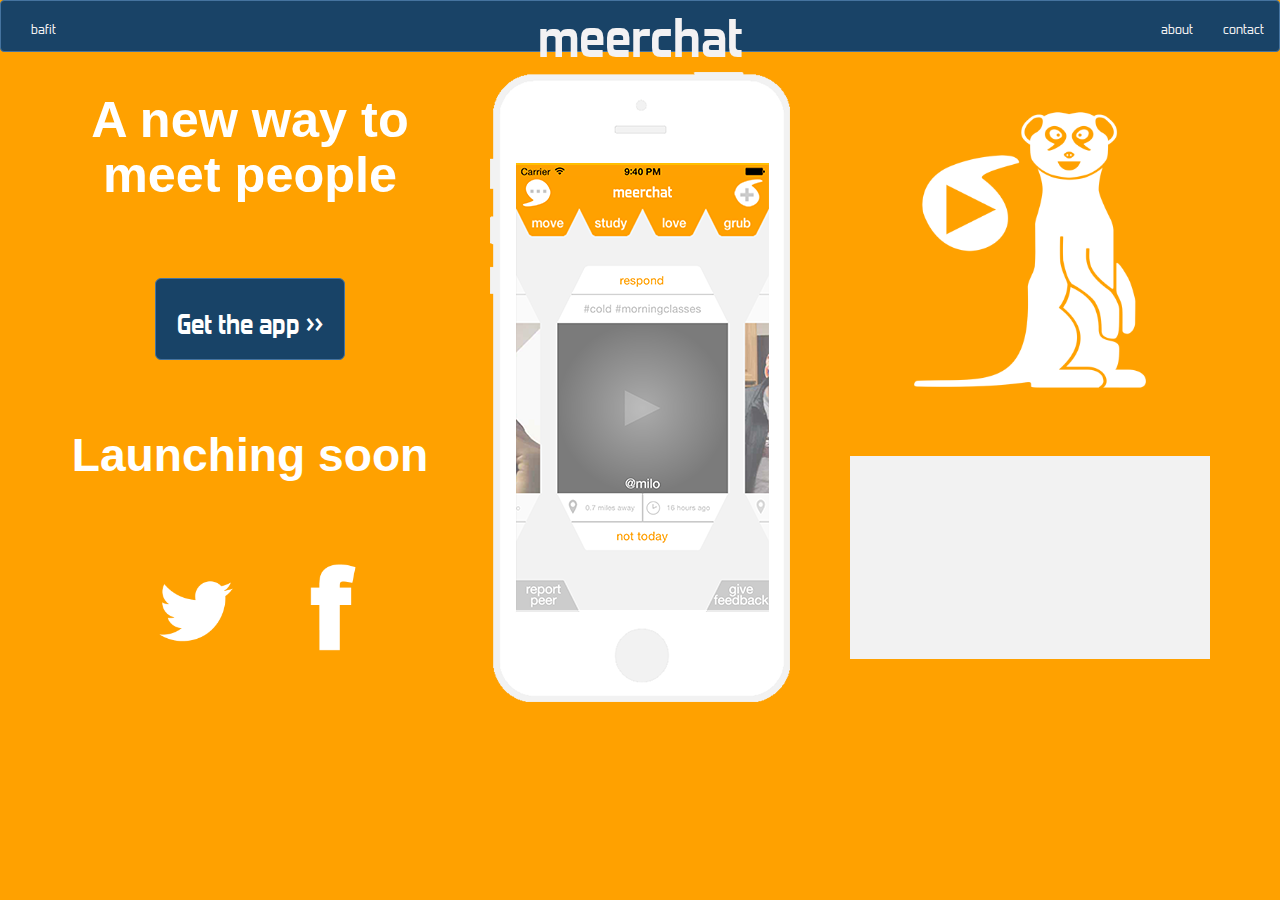
<file: index.html>
<!doctype html>
<html lang="en">
<head>
  <meta charset="utf-8">
  <title>Meerchat</title>
  <link rel="stylesheet" type="text/css" href="MyFontsWebfontsKit.css">
  <link rel="stylesheet" href="css/bootstrap.css">
  <link rel="stylesheet" href="css/animate.min.css">
  <style>

h1, h2, h3, h4, h5 { 
  color: white;
  font-family: ForgottenFuturistRg-Bold; 
  font-weight: normal; 
  font-style: normal; 
}

.ForgottenFuturistRg-Regular { 
  font-family: ForgottenFuturistRg-Regular;
  font-weight: normal;
  font-style: normal;
}

.ForgottenFuturistRg-Bold { 
  font-family: ForgottenFuturistRg-Bold;
  font-weight: normal;
  font-style: normal;
}

@media(min-width: 992px) {
  body { overflow: hidden; }
  container { background-color: #FF0000; }
}

.divider { height: 10vh; }

.popover {
  width: 25em;
}

.img-milo {
  max-height: 60vh;
  height: auto;
  max-width: 100%;
}

.img-ios {
  width: auto;
  max-height: 100%;
}

.center-y {
  position: relative;
  top: 50%;
  -webkit-transform: translateY(-50%);
  -ms-transform: translateY(-50%);
  transform: translateY(-50%);
}

.checkbox > label { font-weight: bold; }

h1 { 
  font-size: 11.0em;
}

h2 {
  font-size: 6.0em;
  font-family: inherit;
  font-weight: bold;
}

h3 {
  font-size: 3.6em;
  font-family: inherit;
  font-weight: bold;
}

h4 {
  font-size: 3.3em;
  font-family: inherit;
  font-weight: bold;
}

h5 {
  font-size: 2.8em;
  font-family: inherit;
  font-weight: bold;
}

p {
  font-size: 2vmin;
}

body {
  background-color: #ffa100;
}

.navbar-brand
{
  position: absolute;
  width: 100%;
  left: 0;
  text-align: center;
  margin: auto;
  font-size: 3.9em;
}

.navbar-default {
	background-color: #194367;
	border-color: #45739f;
}
.navbar-default .navbar-brand {
	color: #f3f2f3;
}
.navbar-default .navbar-brand:hover, .navbar-default .navbar-brand:focus {
	color: #ffffff;
}
.navbar-default .navbar-text {
	color: #f3f2f3;
}
.navbar-default .navbar-nav > li > a {
	color: #f3f2f3;
}
.navbar-default .navbar-nav > li > a:hover, .navbar-default .navbar-nav > li > a:focus {
	color: #ffffff;
}
.navbar-default .navbar-nav > .active > a, .navbar-default .navbar-nav > .active > a:hover, .navbar-default .navbar-nav > .active > a:focus {
	color: #ffffff;
	background-color: #45739f;
}
.navbar-default .navbar-nav > .open > a, .navbar-default .navbar-nav > .open > a:hover, .navbar-default .navbar-nav > .open > a:focus {
	color: #ffffff;
	background-color: #45739f;
}
.navbar-default .navbar-toggle {
	border-color: #45739f;
}
.navbar-default .navbar-toggle:hover, .navbar-default .navbar-toggle:focus {
	background-color: #45739f;
}
.navbar-default .navbar-toggle .icon-bar {
	background-color: #f3f2f3;
}
.navbar-default .navbar-collapse,
.navbar-default .navbar-form {
	border-color: #f3f2f3;
}
.navbar-default .navbar-link {
	color: #f3f2f3;
}
.navbar-default .navbar-link:hover {
	color: #ffffff;
}

@media (max-width: 767px) {
  .navbar-default .navbar-nav .open .dropdown-menu > li > a {
    color: #f3f2f3;
  }
  .navbar-default .navbar-nav .open .dropdown-menu > li > a:hover,
  .navbar-default .navbar-nav .open .dropdown-menu > li > a:focus {
    color: #ffffff;
  }
  .navbar-default .navbar-nav .open .dropdown-menu > .active > a,
  .navbar-default .navbar-nav .open .dropdown-menu > .active > a:hover,
  .navbar-default .navbar-nav .open .dropdown-menu > .active > a:focus {
    color: #ffffff;
    background-color: #45739f;
  }
}

.btn-baf { 
  color: #ffffff; 
  background-color: #184367; 
  border-color: #45739f; 
} 
 
.btn-baf:hover, 
.btn-baf:focus, 
.btn-baf:active, 
.btn-baf.active, 
.open .dropdown-toggle.btn-baf { 
  color: #ffffff; 
  background-color: #45739F; 
  border-color: #45739f; 
} 
 
.btn-baf:active, 
.btn-baf.active, 
.open .dropdown-toggle.btn-baf { 
  background-image: none; 
} 
 
.btn-baf.disabled, 
.btn-baf[disabled], 
fieldset[disabled] .btn-baf, 
.btn-baf.disabled:hover, 
.btn-baf[disabled]:hover, 
fieldset[disabled] .btn-baf:hover, 
.btn-baf.disabled:focus, 
.btn-baf[disabled]:focus, 
fieldset[disabled] .btn-baf:focus, 
.btn-baf.disabled:active, 
.btn-baf[disabled]:active, 
fieldset[disabled] .btn-baf:active, 
.btn-baf.disabled.active, 
.btn-baf[disabled].active, 
fieldset[disabled] .btn-baf.active { 
  background-color: #184367; 
  border-color: #45739f; 
} 
 
.btn-baf .badge { 
  color: #184367; 
  background-color: #ffffff; 
}

.grow, .grow-ios, .grow-icon {
  -webkit-transition:all 0.5s ease-out;
  -moz-transition:all 0.5s ease-out;
  -ms-transition:all 0.5s ease-out;
  -o-transition:all 0.5s ease-out;
  transition:all 0.5s ease-out;
}

.grow:hover {
  -webkit-transform:scale(1.25);
  -moz-transform:scale(1.25);
  -ms-transform:scale(1.25);
  -o-transform:scale(1.25);
  transform:scale(1.25);
}

.grow-ios:hover {
  -webkit-transform:scale(1.05);
  -moz-transform:scale(1.05);
  -ms-transform:scale(1.05);
  -o-transform:scale(1.05);
  transform:scale(1.05);
}

.grow-icon:hover {
  -webkit-transform:scale(1.5);
  -moz-transform:scale(1.5);
  -ms-transform:scale(1.5);
  -o-transform:scale(1.5);
  transform:scale(1.5);
}
  </style>
</head>
<body>

<!--
/**
 * @license
 * MyFonts Webfont Build ID 2860038, 2014-08-08T15:24:51-0400
 * 
 * The fonts listed in this notice are subject to the End User License
 * Agreement(s) entered into by the website owner. All other parties are 
 * explicitly restricted from using the Licensed Webfonts(s).
 * 
 * You may obtain a valid license at the URLs below.
 * 
 * Webfont: Forgotten Futurist by Typodermic
 * URL: http://www.myfonts.com/fonts/typodermic/forgotten-futurist/regular/
 * 
 * Webfont: Forgotten Futurist Bold by Typodermic
 * URL: http://www.myfonts.com/fonts/typodermic/forgotten-futurist/bold/
 * 
 * 
 * License: http://www.myfonts.com/viewlicense?type=web&buildid=2860038
 * Licensed pageviews: 20,000
 * Webfonts copyright: (c) 1999-2012 Typodermic Fonts Inc. See attached license
 * agreement. If agreement is missing visit typodermicfonts.com for more info. Accents
 * by Chikako Larabie.
 * 
 * © 2014 MyFonts Inc
*/
TO DO: Add acknowledgment to glyphicons artist.
-->

<div class="navbar navbar-default wow zoomInDown ForgottenFuturistRg-Regular">
  <div class="navbar-header">
    <a class="navbar-brand ForgottenFuturistRg-Bold" href="#">meerchat</a>
    <button type="button" class="navbar-toggle" data-toggle="collapse" data-target=".navbar-collapse">
      <span class="icon-bar"></span>
      <span class="icon-bar"></span>
      <span class="icon-bar"></span>
    </button>
  </div><!--/.navbar-header-->
  <div class="collapse navbar-collapse">
    <ul class="nav navbar-nav navbar-left">
      <li><a href="#">bafit</a></li>
    </ul>
    <ul class="nav navbar-nav navbar-right">
      <li><a href="https://www.facebook.com/MeerchatApp">about</a></li>
      <li><a href="http://www.meerchat.mobi/contact">contact</a></li>
    </ul>
  </div><!--/.navbar-collapse-->
</div><!--/.navbar navbar-default-->

<!--<button type="button" class="btn btn-baf btn-lg hidden-xs pull-right" style="color: #ffffff; margin: 10px; padding: 21px;">Join us for the Meerchat beta test! ⇾</button>-->

<div class="container">
  <div class="row">
    <div class="col-md-4 text-center center-block">
      <div class="row wow fadeInLeftBig">
        <h3>A new way to meet people<br><br></h3>
      </div>
      <div class="row">
        <a class="btn btn-lg btn-baf grow-ios ForgottenFuturistRg-Bold" data-placement="right" style="margin: 10px; padding: 21px; font-size: 2.0em;" href="#" id="popover">Get the app »</a>

        <div id="popover-content" class="hide">
          <form role="form" id="subscribe-email-form" action="/email/emailList.php" method="get">
            <div class="form-group">
              <label for="inputName">Full name</label>
              <input type="name" name="name" class="form-control" id="inputName" placeholder="Enter name">
            </div>
            <div class="form-group">
              <label for="inputEmail">Email address</label>
              <input type="email" name="email" class="form-control" id="inputEmail" placeholder="Enter email">
            </div>
            <div class="form-group">
              <label for="inputRef">How did you hear about us?</label>
              <input type="text" name="ref" class="form-control" id="inputRef" placeholder="(optional)">
            </div>
	  <div class="form-group">
            <div class="checkbox">
              <label>
                <input type="checkbox" name="NL" value="T"> Receive updates about Meerchat</label>
            </div>
            <div class="checkbox">
              <label>
                <input type="checkbox" name="BETA" value="T"> Become a beta tester
              </label>
            </div>
	    <em style="font-size: 1.5vmin;">Only University of Florida students with a valid ufl.edu are eligible to participate in the Meerchat closed beta.</em>
	</div>
            <div class="form-group">
              <label for="inputCode">VIP access code for closed beta</label>
             <input type="text" name="AC" class="form-control" id="inputCode" placeholder="ex: 123abc">
            </div>
            <input id="subscribe-email-submit" type="submit" value="SUBMIT" class="btn btn-default ForgottenFuturistRg-Bold"/>
          </form>
        </div><!--/popover-content-->
      </div><!--/row-->
      <div class="row wow fadeInLeftBig">
	<h4><br>Launching soon<br><br></h4>
      </div><!--/.row-->
      <div class="row wow fadeInLeftBig" style="padding: 20px;">
        <div class="col-xs-3 col-xs-offset-2 text-center">
          <a href="https://twitter.com/MeerchatApp">
            <img class="grow-icon" src="img/icon_tw.png" height="96" width="96" alt="meerchat's twitter page">
          </a>
        </div><!--/.col-->
        <div class="col-xs-4 col-xs-offset-2 text-center">
          <a href="https://www.facebook.com/MeerchatApp">
            <img class="grow-icon" src="img/icon_fb.png" height="96" width="96" alt="meerchat's facebook page">
          </a>
        </div><!--/.col-->
      </div><!--/.row-->
    </div><!--/.col-->

    <div class="col-md-4 text-center wow zoomIn" data-wow-delay="1s">
      <a href="#yourstory">
        <img src="img/home_screen.png" class="img-ios grow-ios" alt="Meerchat home screen">
      </a>
    </div><!--/.col-->

    <div class="col-md-4 text-center wow fadeInRightBig">
      <a href="#milostory">
        <img src="img/Milo_standing.png" class="img-milo grow" alt="Milo the Meerkat">
      </a>
    </div><!--/.col-->

    <div class="col-md-4 text-center wow fadeInRightBig">
      <div class="embed-responsive embed-responsive-16by9" style="background-color: #f2f2f2; margin-left: auto; margin-right: auto; margin-top: 24px;">
        <iframe class="embed-responsive-item" src="//www.youtube.com/embed/cBrEAD0nsek?list=UUagUXhv53XCulCHjhb2HuFg"></iframe>
      </div><!--/.embed-responsive-->
    </div><!--/.col-->

  </div><!--/.row-->


  <div class="divider">
    <p class="text-center center-y" style="color: #ffffff; font-size: 1.25em;"></p>
  </div>

</div><!-- /.container -->

<script src="//code.jquery.com/jquery-1.10.2.js"></script>
<script src="js/bootstrap.min.js"></script>
<script src="js/wow.min.js"></script>
<script>
 new WOW().init();
</script>

<script>
$('#popover').popover({ 
    html : true,
    title: function() {
      return $("#popover-head").html();
    },
    content: function() {
      return $("#popover-content").html();
    }
});

$(function(){
  $('subscribe-email-form').on('submit', function(e){
    e.preventDefault();
    $.ajax({
      url: "bafit.mobi/#",
      type: "GET",
      data: $("subscribe-email-form").serialize(),
      success: function(data){
        alert("Successfully submitted.")
      }
    });
  }); 
});
</script>

</body>
</html>
</file>
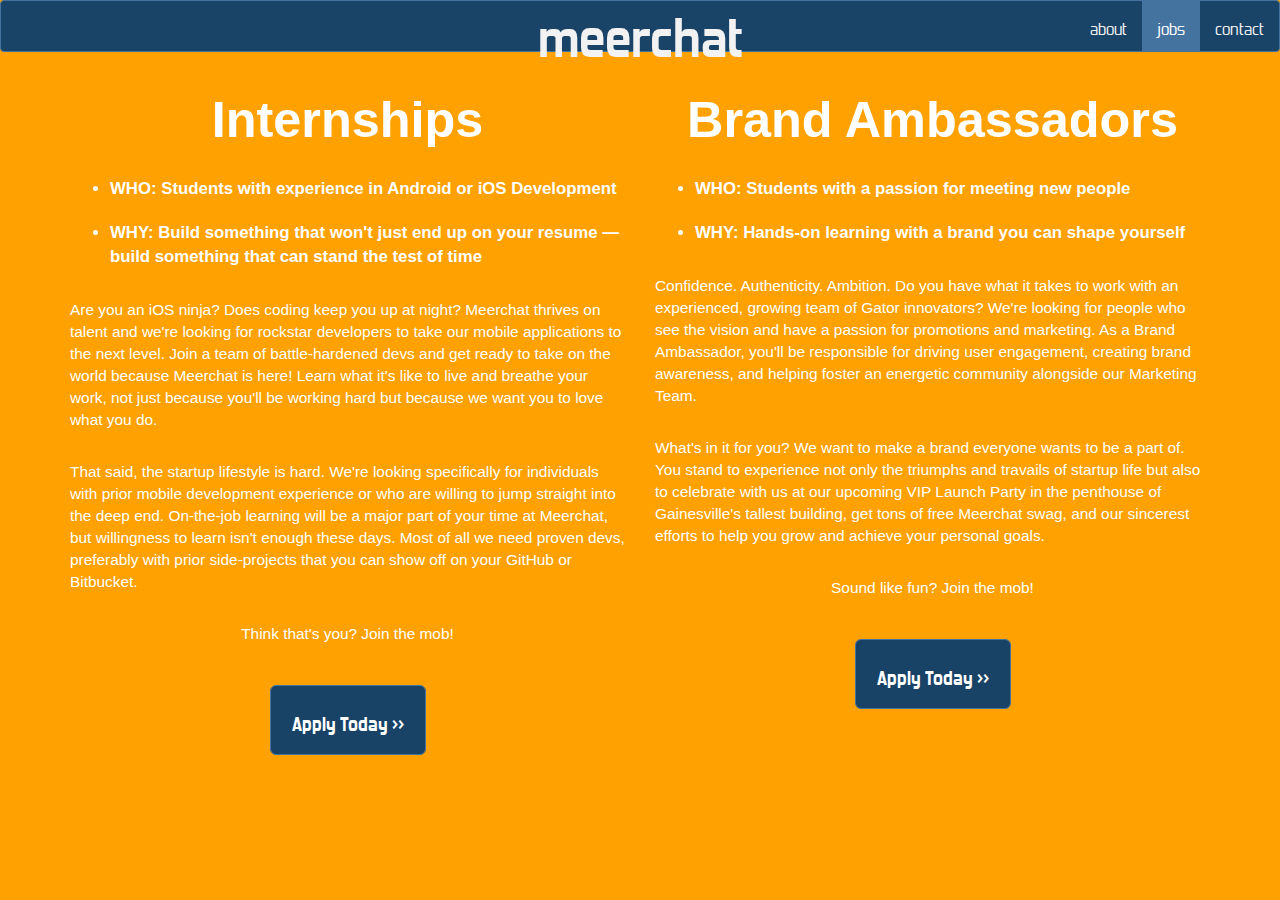
<file: jobs/index.html>
<html lang="en">
<head>
  <meta charset="utf-8">
  <title>Meerchat Jobs</title>
  <link rel="stylesheet" type="text/css" href="../MyFontsWebfontsKit.css">
  <link rel="stylesheet" href="../css/bootstrap.css">
  <link rel="stylesheet" href="../css/animate.min.css">
  <link rel="stylesheet" href="../css/meer.css">
  <style>
    #mc ul > li {
      font-size: 1.2em;
      font-family: inherit;
      font-weight: bold;
      color: #ffffff;
    }
    p {
      font-size: 1.1em;
      font-family: inherit;
      color: #ffffff;
    }
    body { overflow: scroll; }
  </style>
</head>

<body>
<nav class="navbar navbar-default wow zoomInDown ForgottenFuturistRg-Regular" data-wow-delay="1.75s"
  style="-webkit-animation-delay: 1.75s; -moz-animation-delay: 1.75s; animation-delay: 1.75s;">
  <div class="navbar-header">
    <a class="navbar-brand ForgottenFuturistRg-Bold" href="http://meerchat.mobi/">meerchat</a>
    <button type="button" class="navbar-toggle collapsed" data-toggle="collapse"
      data-target=".navbar-collapse" aria-expanded="false" aria-controls="navbar">
      <span class="sr-only">Toggle navigation</span>
      <span class="icon-bar"></span>
      <span class="icon-bar"></span>
      <span class="icon-bar"></span>
    </button>
  </div><!--/.navbar-header-->
  <div class="collapse navbar-collapse" id="mc-collapse">
    <ul class="nav navbar-nav navbar-right">
      <li><a href="http://meerchat.mobi/about">about</a></li>
      <li class="active"><a href="#">jobs</a></li>
      <li><a href="mailto: bafit.llc@gmail.com">contact</a></li>
    </ul>
  </div><!--/.navbar-collapse-->
</nav><!--/.navbar navbar-default-->

<div class="container">
  <div class="row" id="mc">
    <div class="col-sm-6">
      <div class="row wow fadeIn" data-wow-duration="2s" data-wow-delay=".5s"
        style="-webkit-animation-delay: .5s; -moz-animation-delay: .5s; animation-delay: .5s;
        display: table-cell; vertical-align: bottom;">
        <h3 class="text-center">Internships</h3>
        <br>
        <ul>
          <li>WHO: Students with experience in Android or iOS Development</li>
          <br>
          <li>WHY: Build something that won't just end up on your resume — build something
              that can stand the test of time</li>
          </ul><br><p>
            Are you an iOS ninja? Does coding keep you up at night? Meerchat thrives 
            on talent and we're looking for rockstar developers to take our mobile 
            applications to the next level. Join a team of battle-hardened devs 
            and get ready to take on the world because Meerchat is here! Learn 
            what it's like to live and breathe your work, not just because you'll 
            be working hard but because we want you to love what you do.
          </p><br><p>
            That said, the startup lifestyle is hard. We're looking specifically for 
            individuals with prior mobile development experience or who are willing 
            to jump straight into the deep end. On-the-job learning will be a major part 
            of your time at Meerchat, but willingness to learn isn't enough these days. 
            Most of all we need proven devs, preferably with prior side-projects that 
            you can show off on your GitHub or Bitbucket.
          </p><br><p class="text-center">
            Think that's you? Join the mob!
          </p><br>
        <div class="text-center">
        <a class="btn btn-lg btn-baf grow-ios ForgottenFuturistRg-Bold"
          style="margin: 10px; padding: 21px; font-size: 1.4em;"
          href="mailto:bafit.llc@gmail.com?subject=Developer Application&body=Say Hello! Don't forget to attach a résumé!">
          Apply Today »</a></div>
      </div>
    </div> <!--/col-sm-6-->
    <div class="col-sm-6">
      <div class="row wow fadeIn" data-wow-duration="2s" data-wow-delay="1.75s"
        style="-webkit-animation-delay: 1.75s; -moz-animation-delay: 1.75s; animation-delay: 1.75s;
        display: table-cell; vertical-align: bottom;">
        <h3 class="text-center">Brand Ambassadors</h3>
        <br>
        <ul>
          <li>WHO: Students with a passion for meeting new people</li>
          <br>
          <li>WHY: Hands-on learning with a brand you can shape yourself</li>
        </ul><br><p>
          Confidence. Authenticity. Ambition. Do you have what it takes to work
          with an experienced, growing team of Gator innovators? We're looking 
          for people who see the vision and have a passion for promotions and 
          marketing. As a Brand Ambassador, you'll be responsible for driving 
          user engagement, creating brand awareness, and helping foster an 
          energetic community alongside our Marketing Team.
        </p><br><p>
          What's in it for you? We want to make a brand everyone wants to be a 
          part of. You stand to experience not only the triumphs and travails 
          of startup life but also to celebrate with us at our upcoming VIP 
          Launch Party in the penthouse of Gainesville's tallest building, get
          tons of free Meerchat swag, and our sincerest efforts to help you grow 
          and achieve your personal goals.
        </p><br><p class="text-center">
          Sound like fun? Join the mob!
        </p><br>
        <div class="text-center">
        <a class="btn btn-lg btn-baf grow-ios ForgottenFuturistRg-Bold"
          style="margin: 10px; padding: 21px; font-size: 1.4em;"
          href="mailto:bafit.llc@gmail.com?subject=Brand Ambassador Application&
          body=Say Hello! Don't forget to attach a résumé!">
          Apply Today »</a></div>
      </div>
    </div> <!--/col-sm-6-->
  </div> <!--/row-->
  <br>
</div>

<script src="http://code.jquery.com/jquery-1.10.2.js"></script>
<script src="../js/bootstrap.min.js"></script>
<script src="../js/wow.min.js"></script>
<script>
 new WOW().init();
</script>

</body>
</html>
</file>
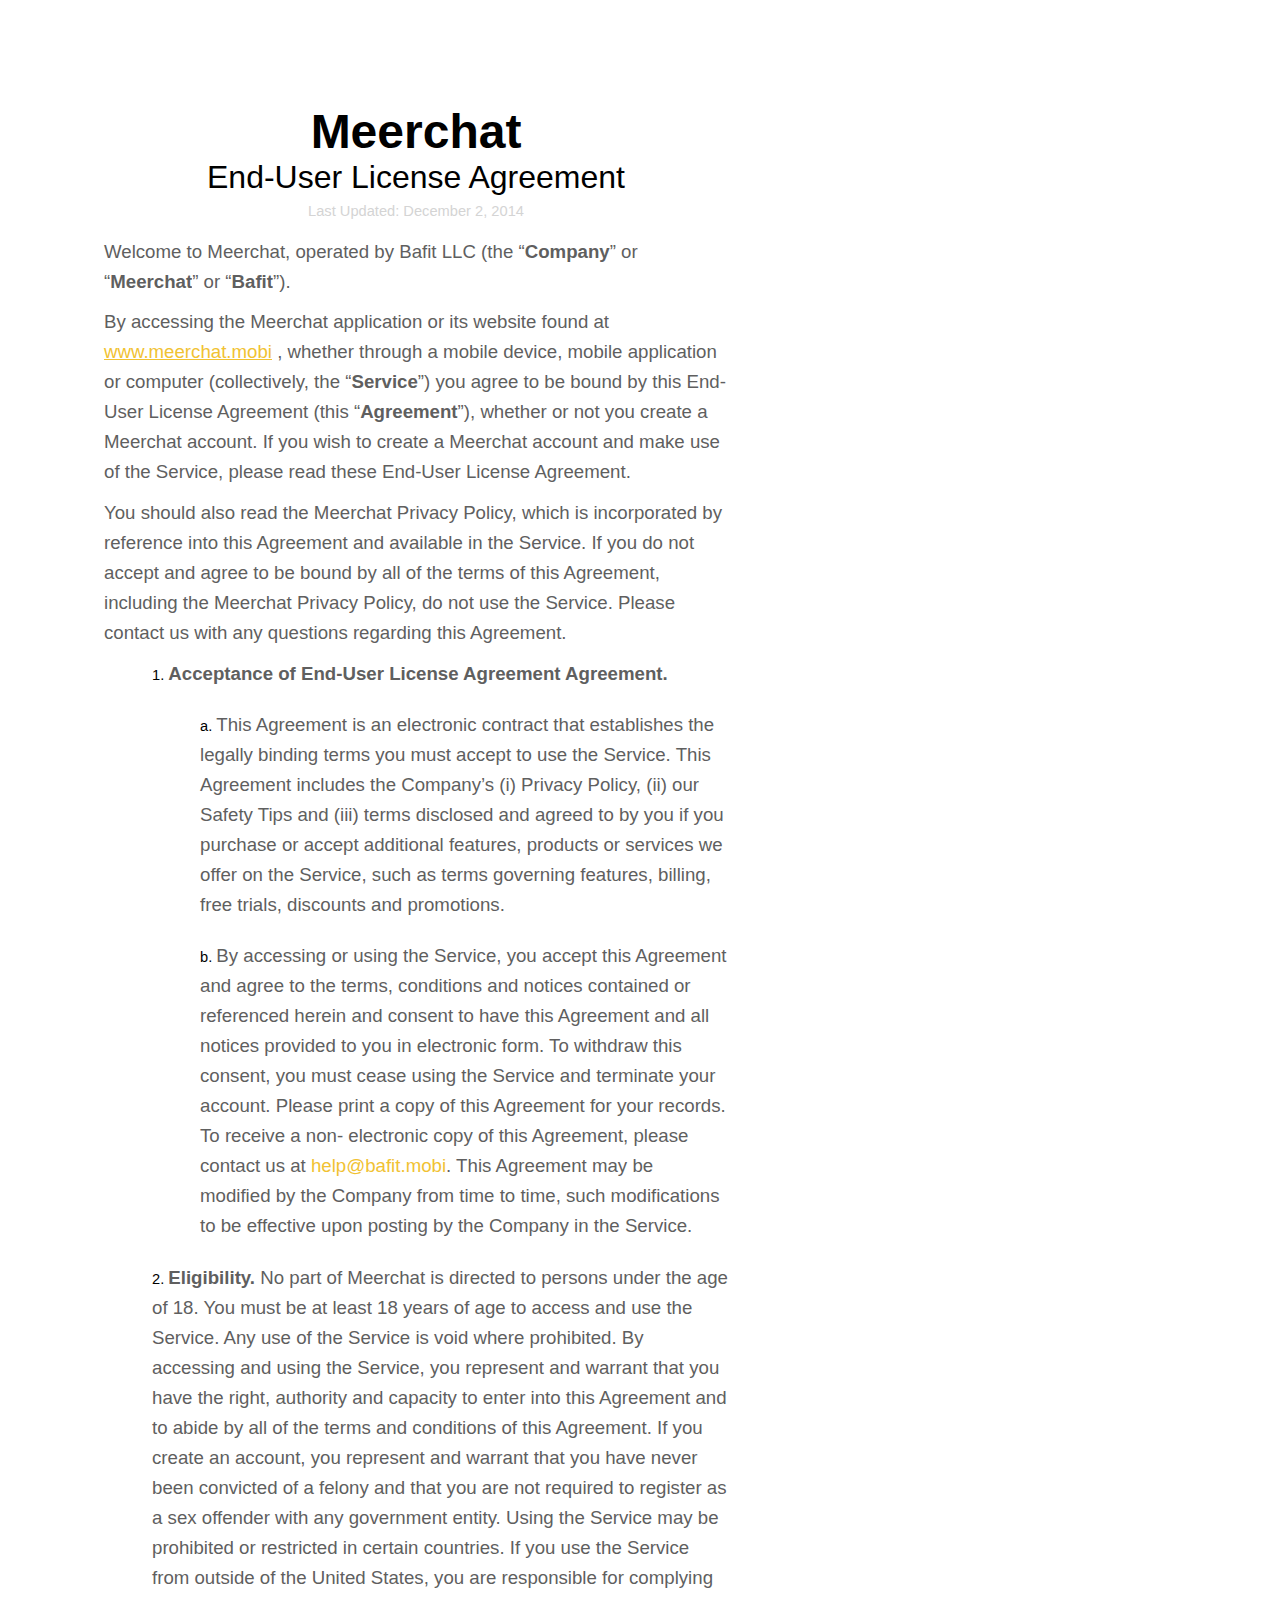
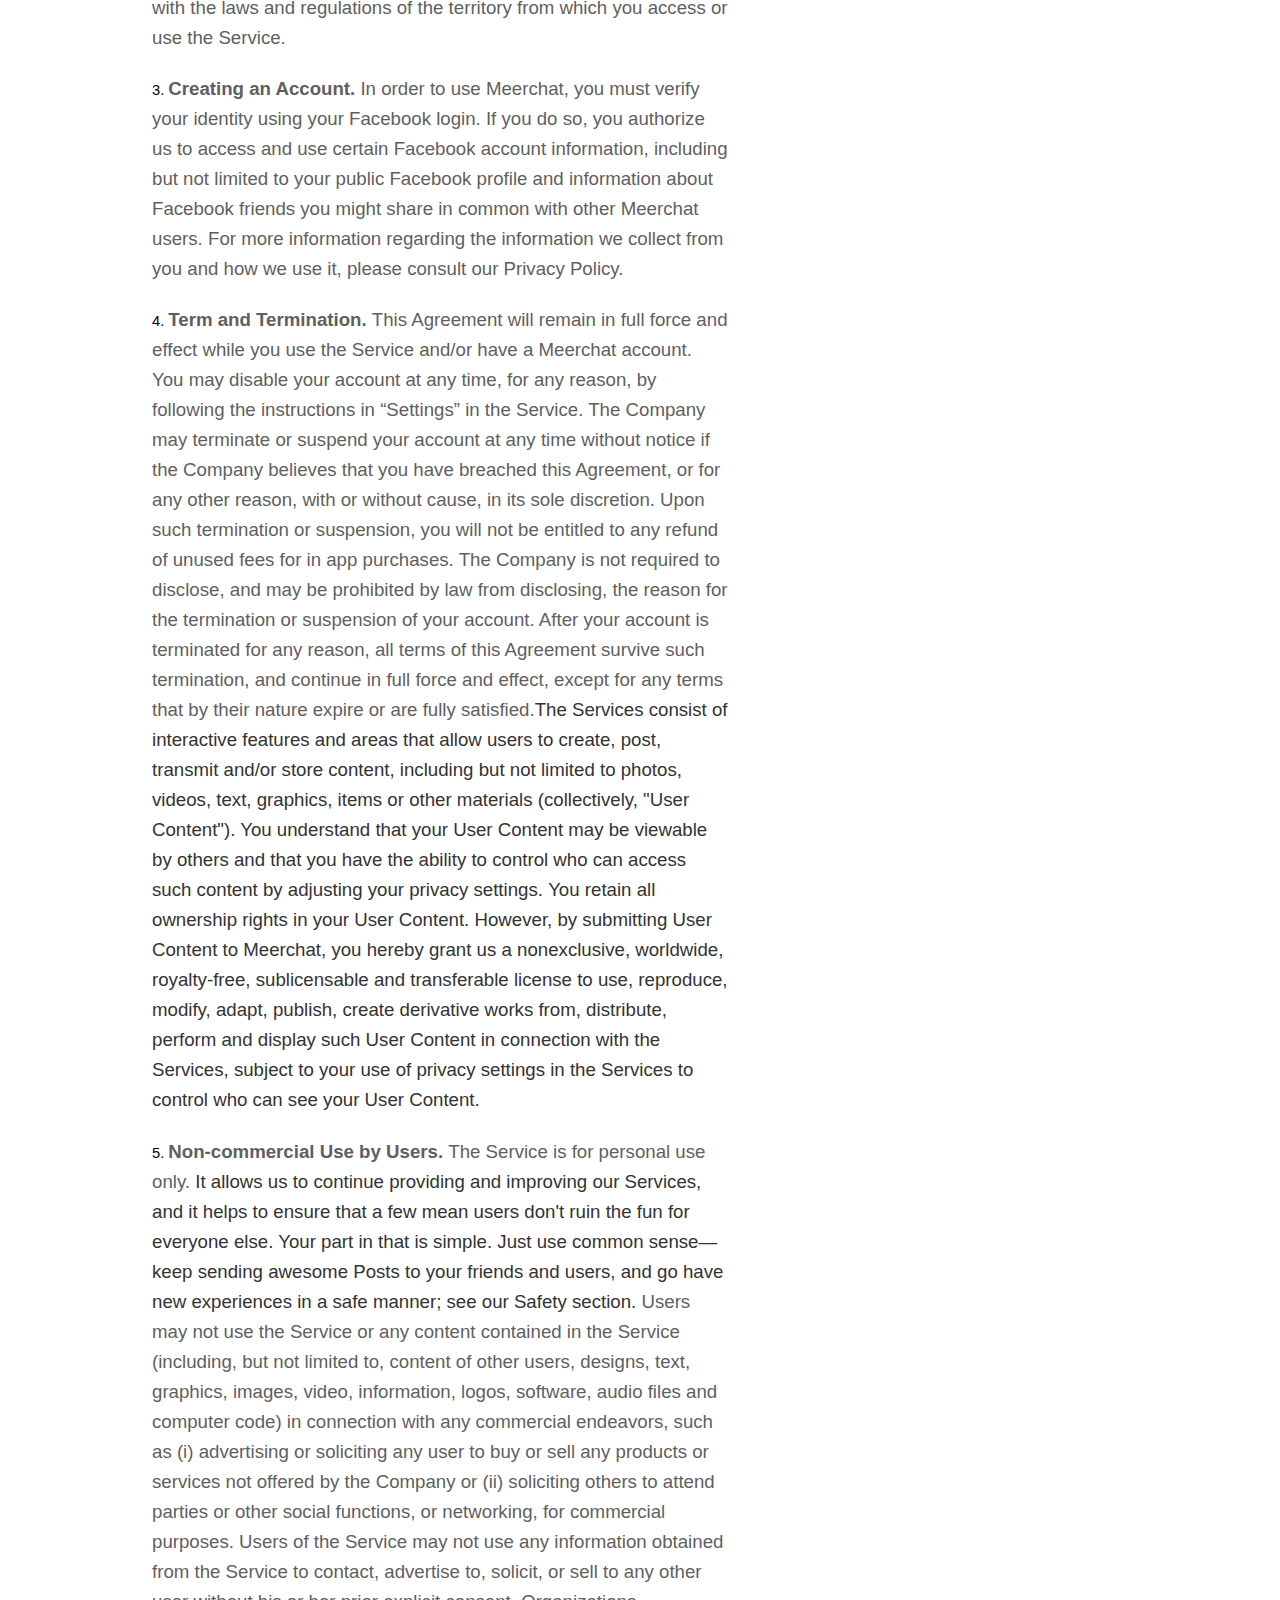
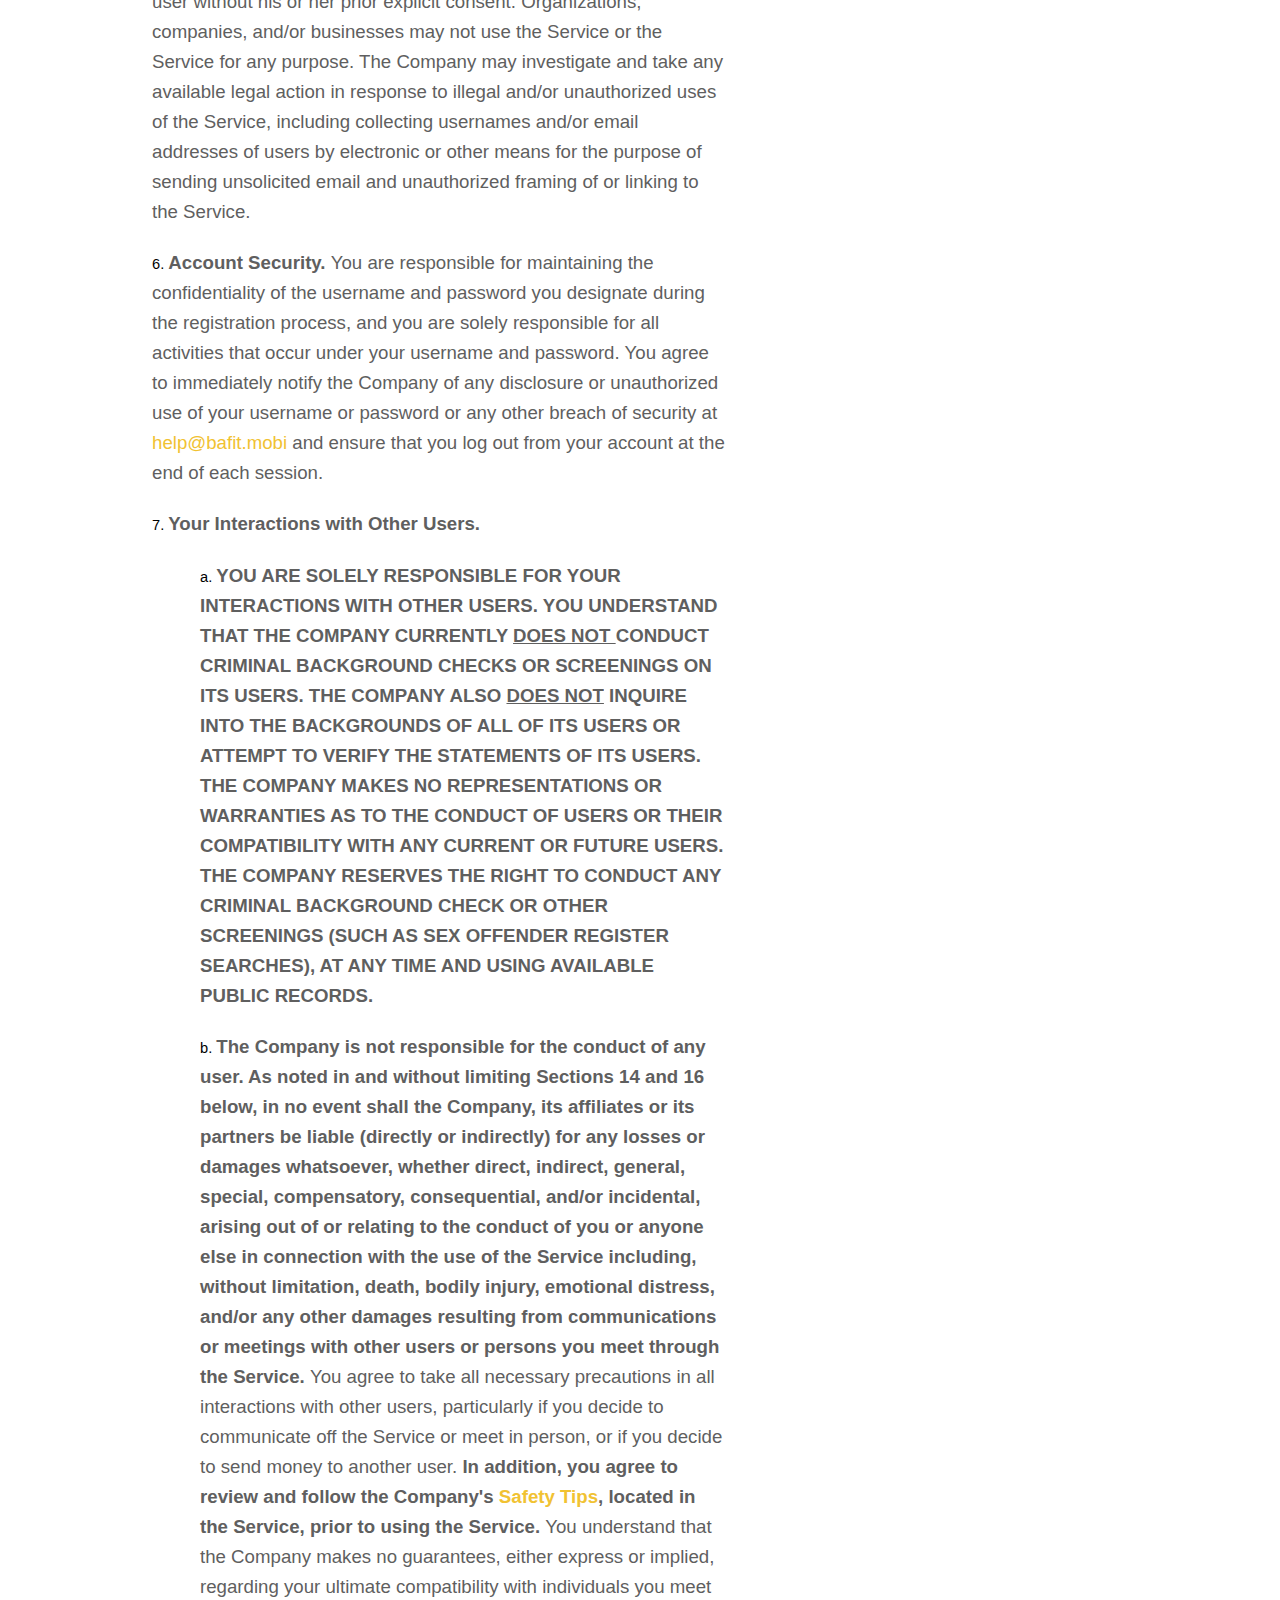
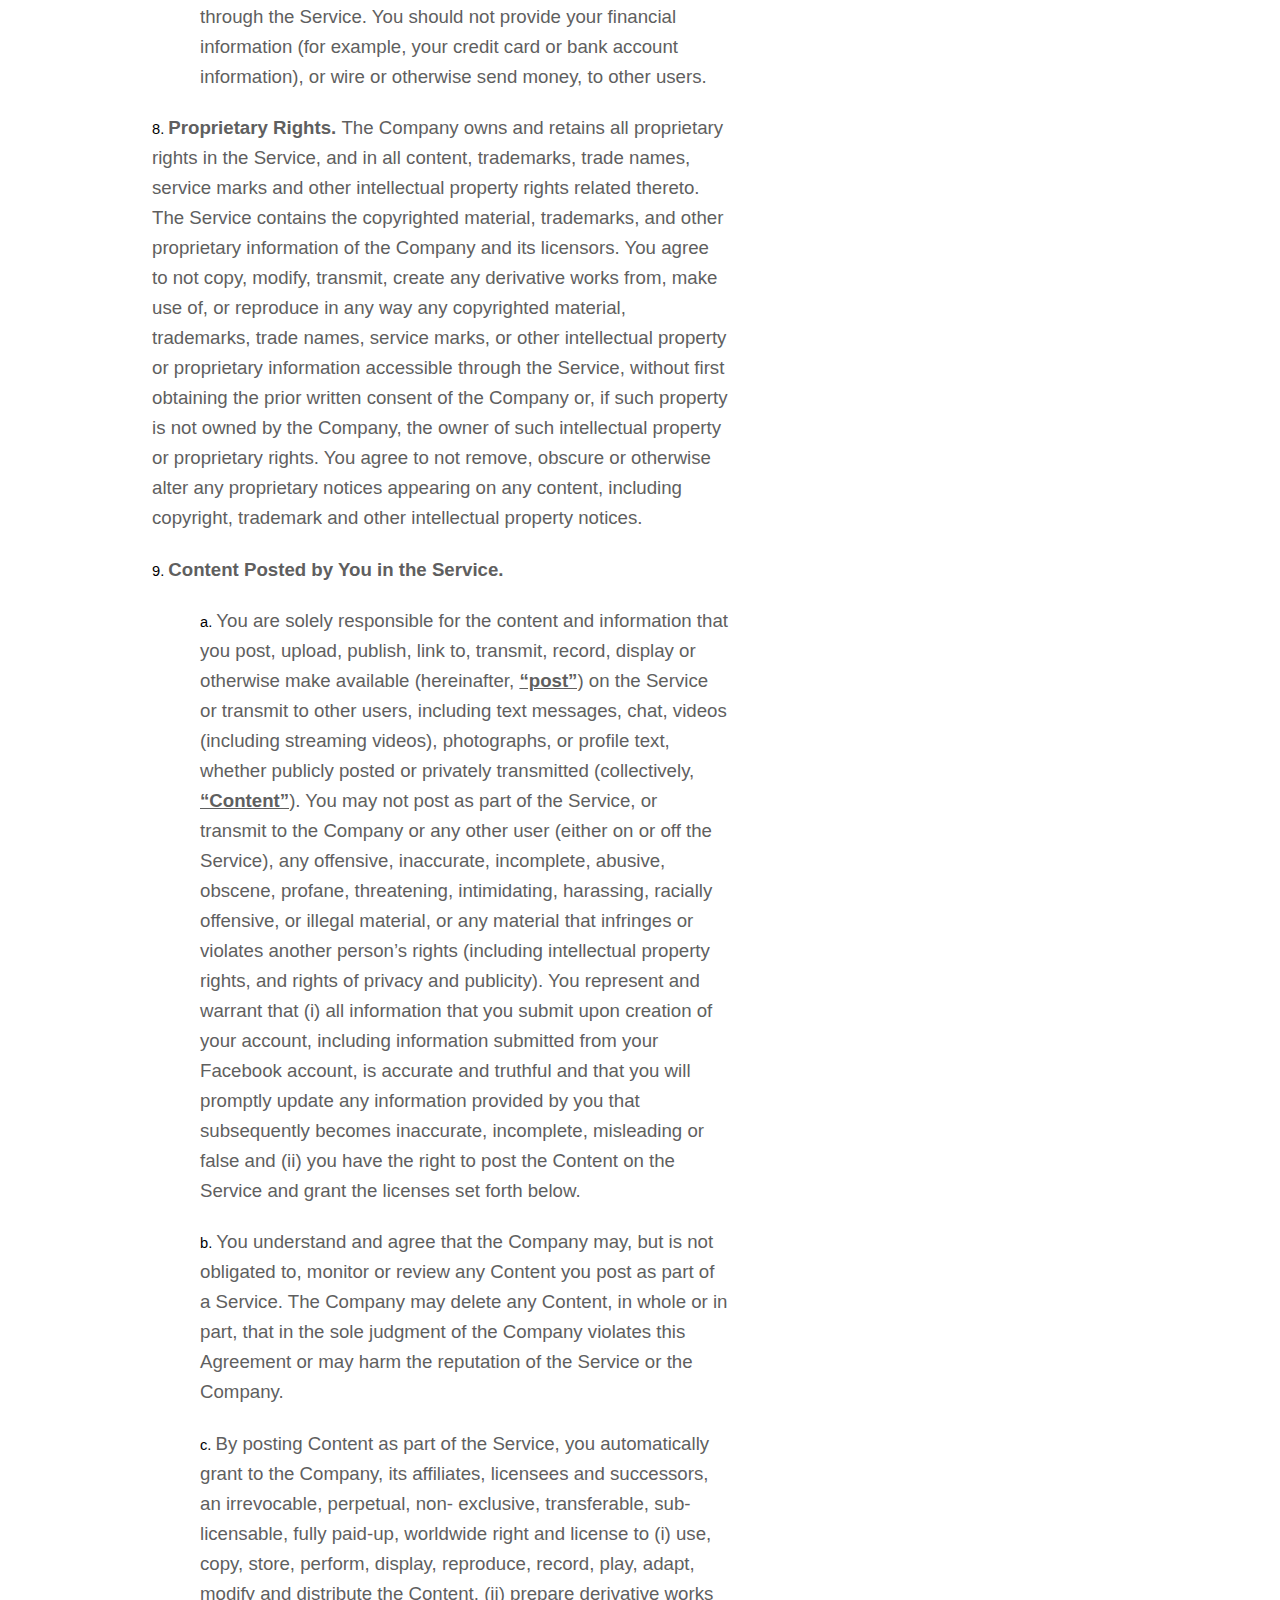
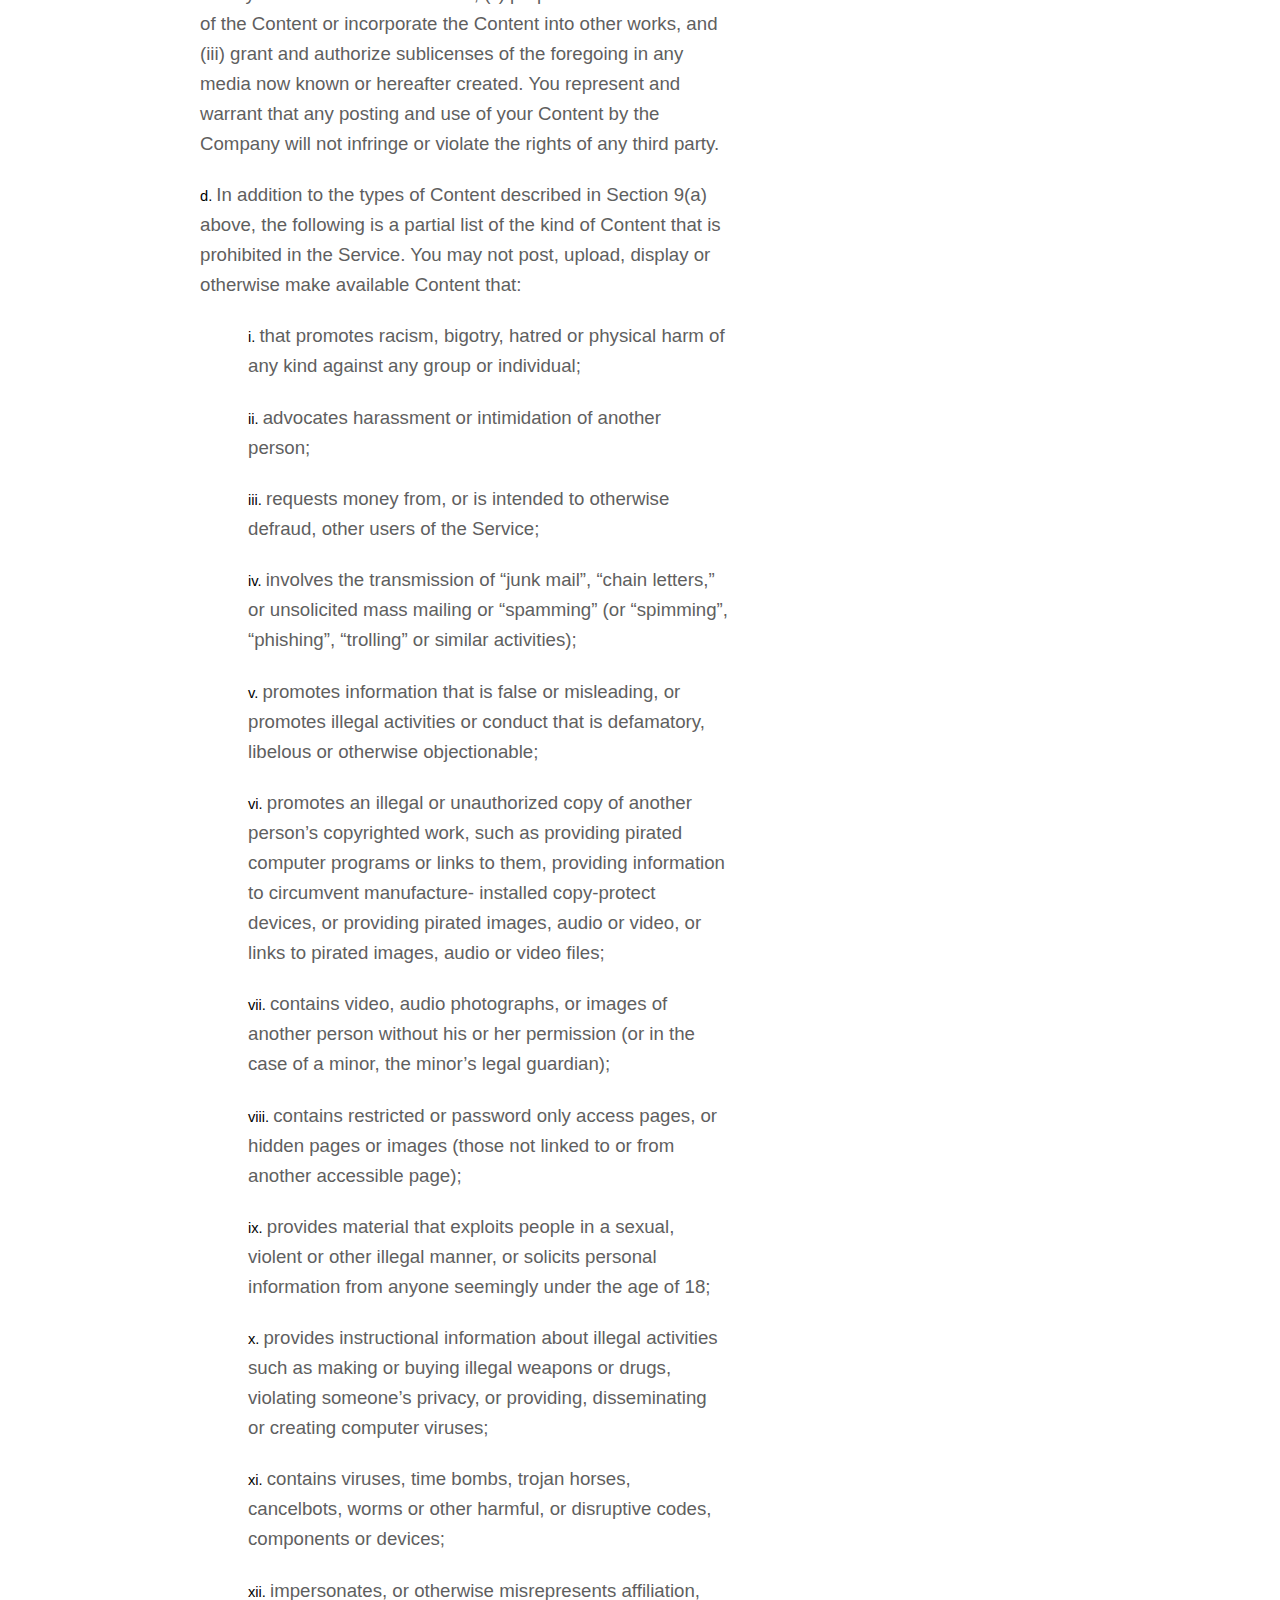
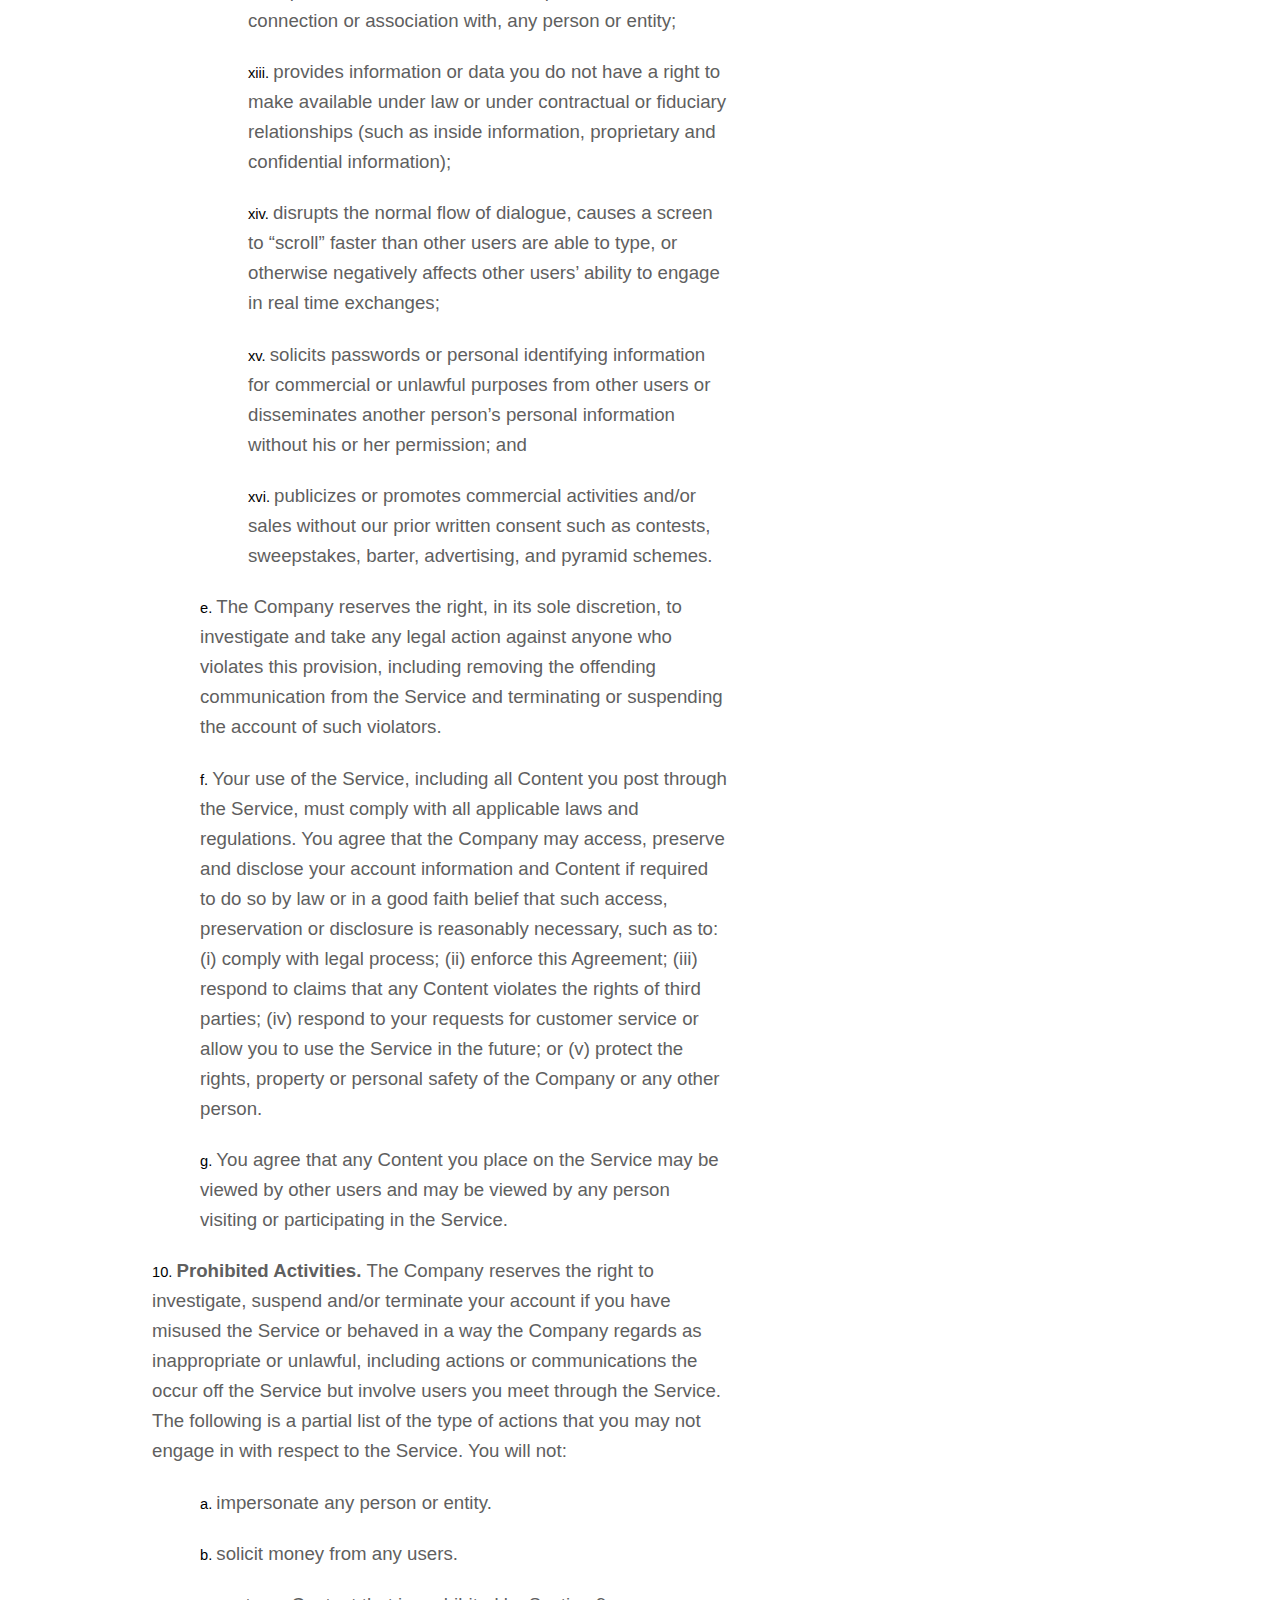
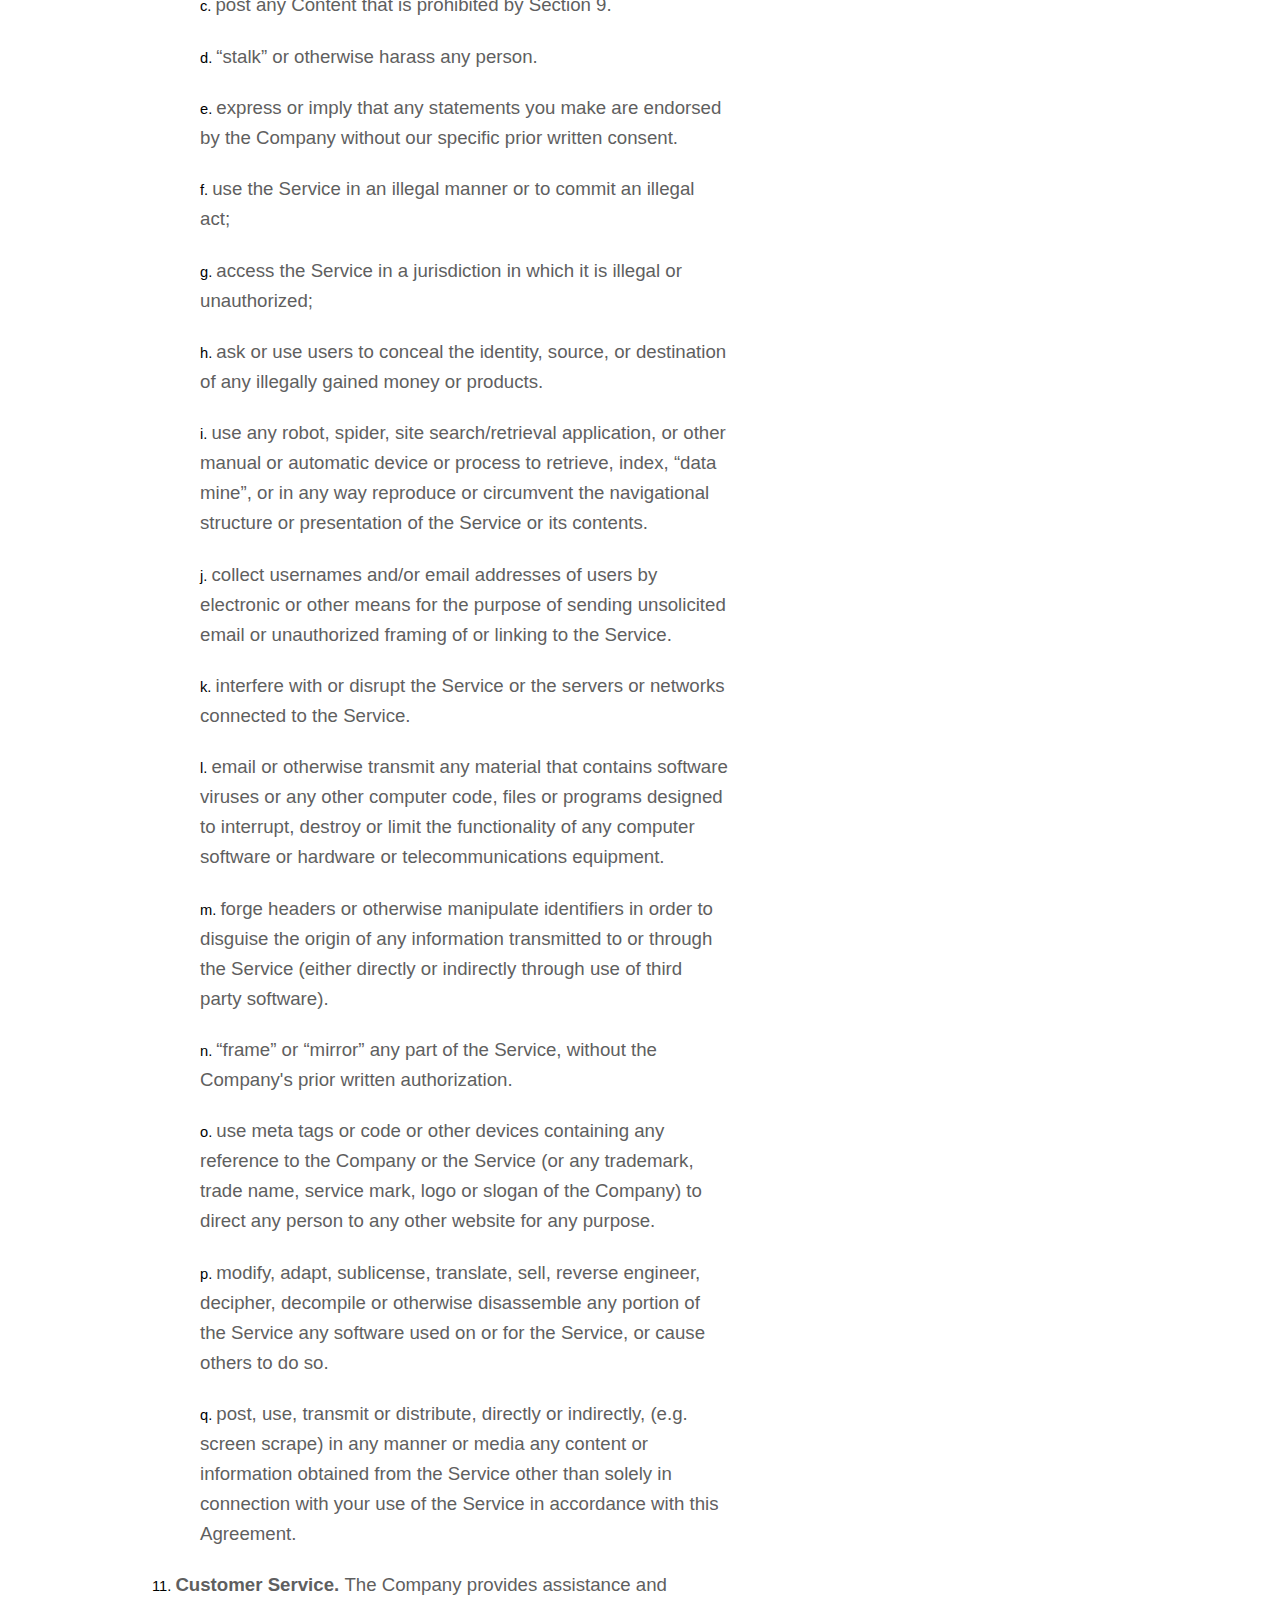
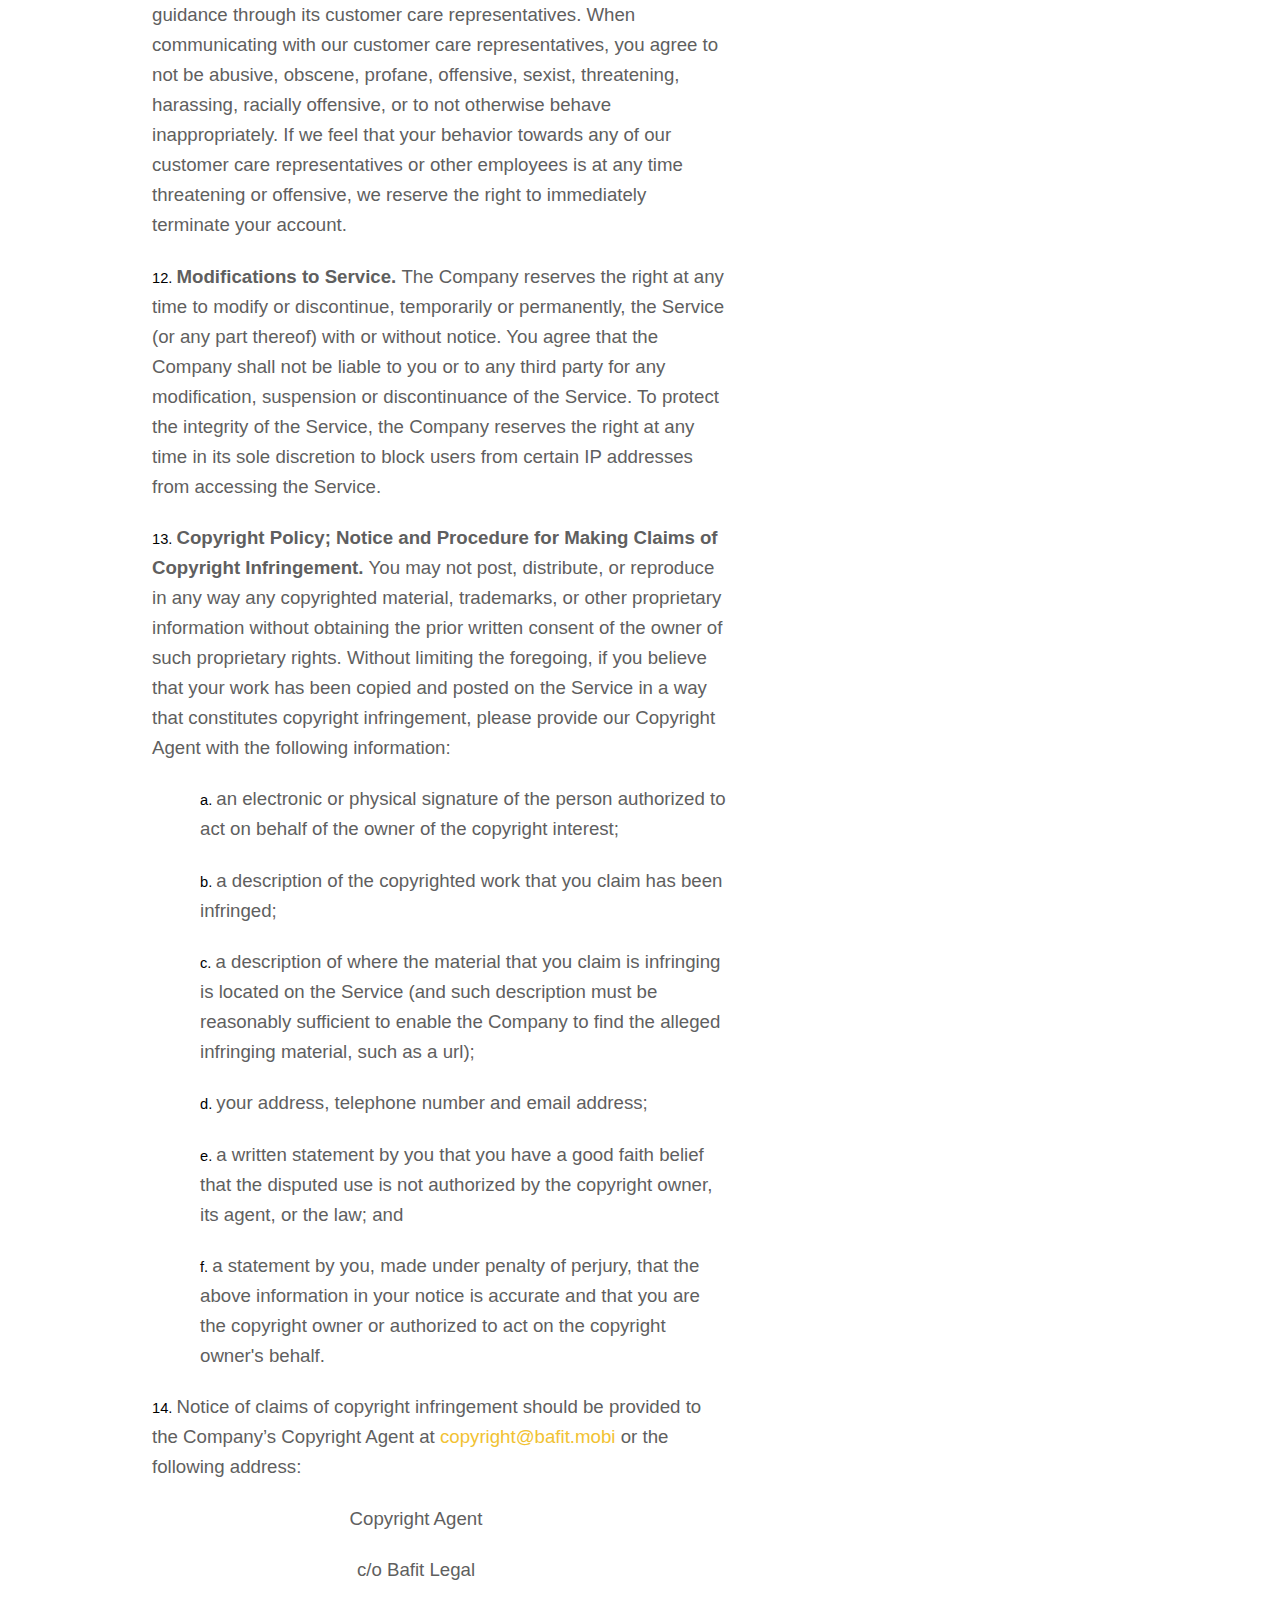
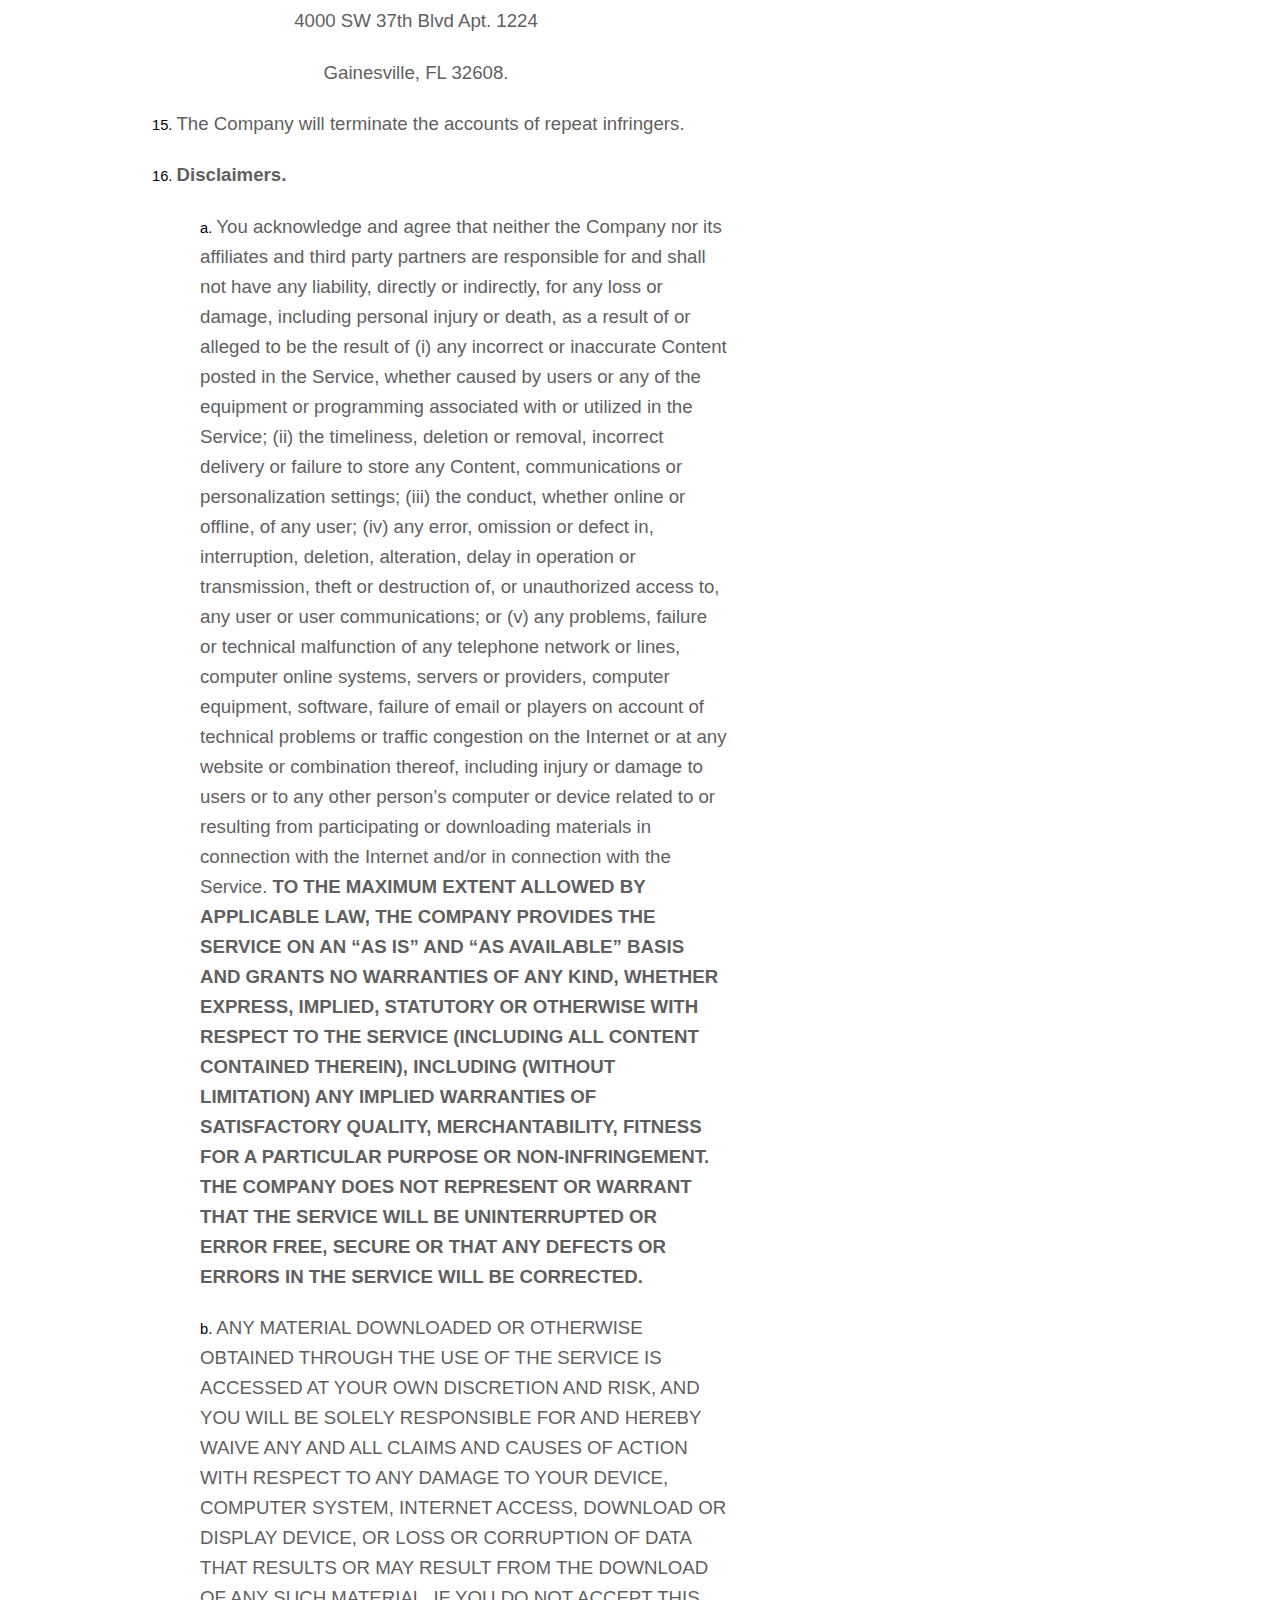
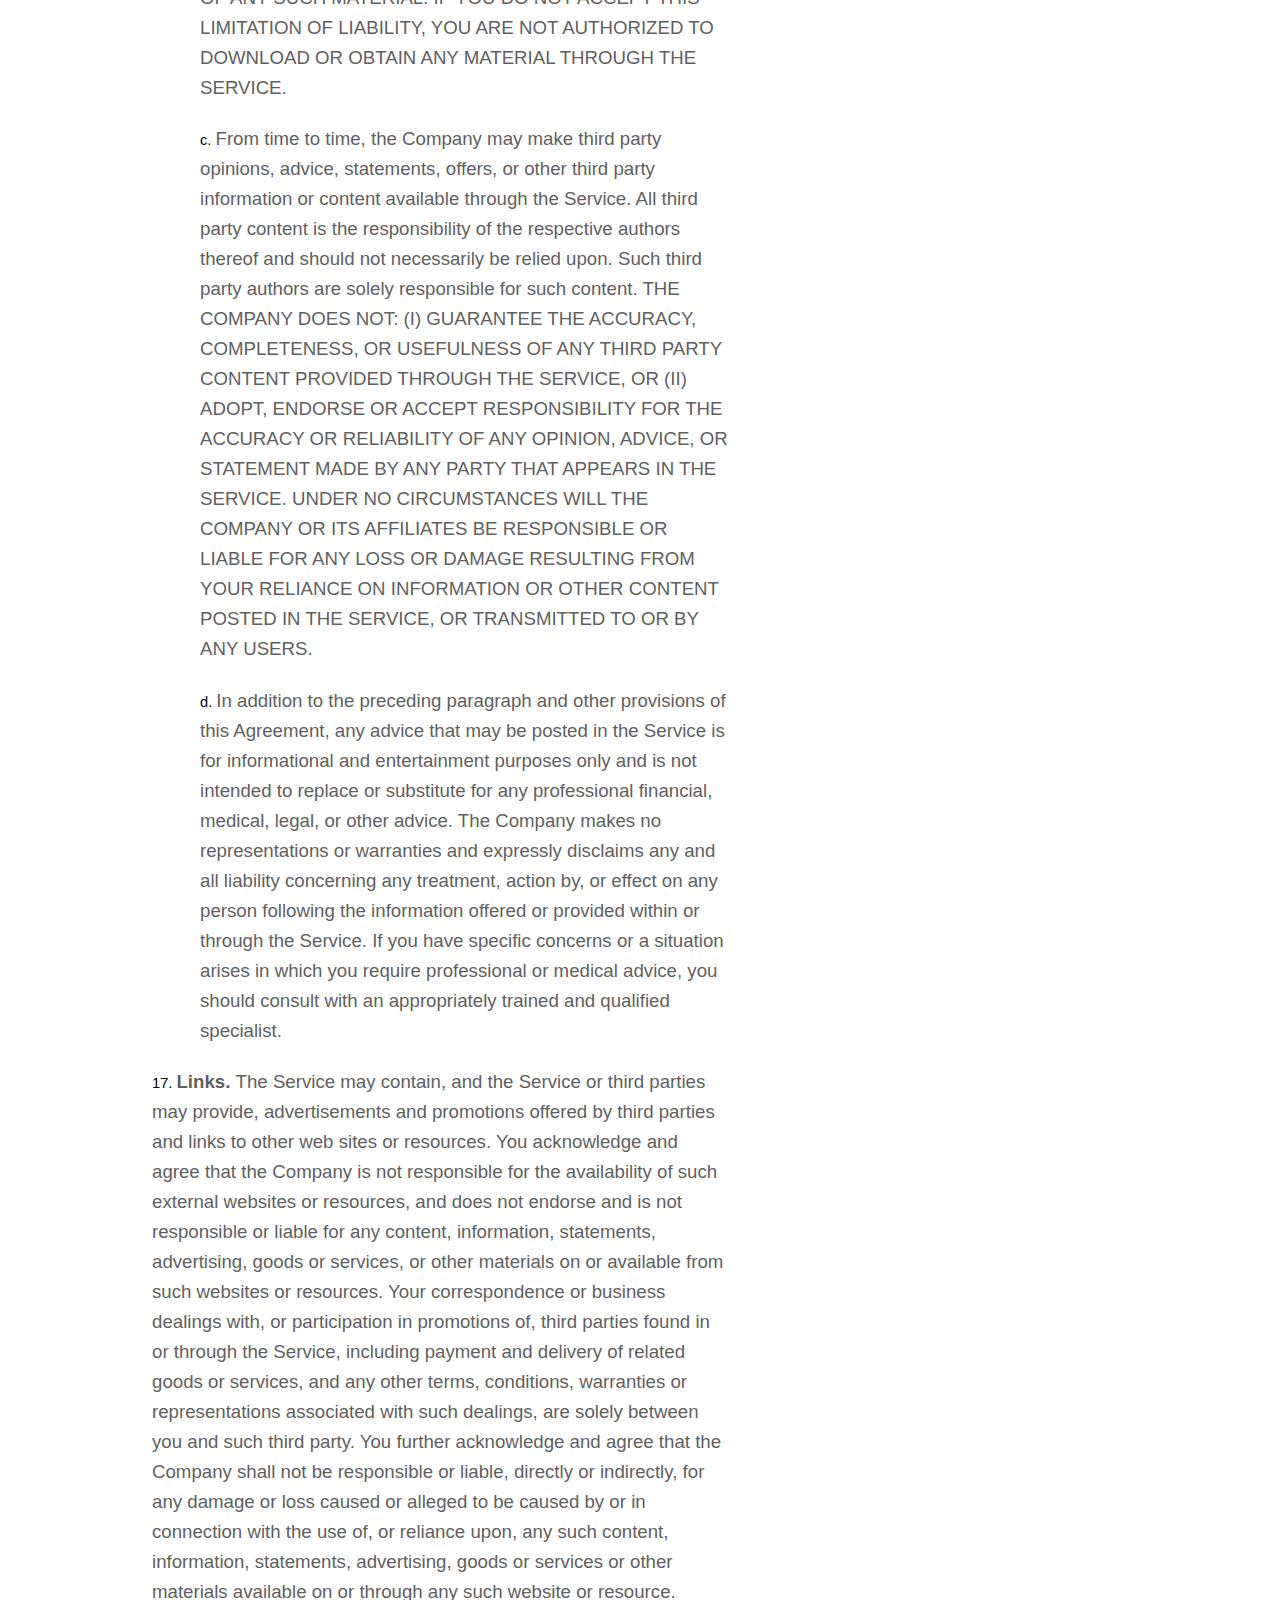
<file: PrivacyPolicy_Terms/index.html>
<html><head><title>MeerchatEULA+Privacy</title><meta content="text/html; charset=UTF-8" http-equiv="content-type"><style type="text/css">.lst-kix_ycgr4mdexshp-8>li:before{content:"\0025a0  "}.lst-kix_x2gr2b4ihqcn-1>li:before{content:"" counter(lst-ctn-kix_x2gr2b4ihqcn-1,lower-latin) ". "}.lst-kix_x4ip6pgpumqk-4>li:before{content:"\0025cb  "}ol.lst-kix_x30y0fqts4bu-7.start{counter-reset:lst-ctn-kix_x30y0fqts4bu-7 0}.lst-kix_xgq2e5k7k7mf-0>li:before{content:"\00274f  "}ul.lst-kix_1tn3xx23qnzq-0{list-style-type:none}ul.lst-kix_1tn3xx23qnzq-1{list-style-type:none}.lst-kix_ycgr4mdexshp-3>li:before{content:"\0025cf  "}.lst-kix_x30y0fqts4bu-6>li{counter-increment:lst-ctn-kix_x30y0fqts4bu-6}.lst-kix_ctyqa1ejjyfm-6>li:before{content:"\0025cf  "}ul.lst-kix_1tn3xx23qnzq-2{list-style-type:none}ul.lst-kix_1tn3xx23qnzq-3{list-style-type:none}.lst-kix_jbkjlpremitk-7>li:before{content:"\0025cb  "}.lst-kix_2qmjew935cv8-0>li:before{content:"\0025cf  "}.lst-kix_2qmjew935cv8-6>li:before{content:"\0025cf  "}.lst-kix_2ys4833hphp8-3>li:before{content:"\0025cf  "}.lst-kix_x4ip6pgpumqk-1>li:before{content:"\0025cb  "}.lst-kix_ctyqa1ejjyfm-4>li:before{content:"\0025cb  "}.lst-kix_x2gr2b4ihqcn-2>li:before{content:"" counter(lst-ctn-kix_x2gr2b4ihqcn-2,lower-roman) ". "}.lst-kix_rew2ugblqo14-3>li:before{content:"\0025cf  "}ol.lst-kix_x30y0fqts4bu-8.start{counter-reset:lst-ctn-kix_x30y0fqts4bu-8 0}.lst-kix_33anjeplij3a-2>li:before{content:"\0025a0  "}.lst-kix_x2gr2b4ihqcn-1>li{counter-increment:lst-ctn-kix_x2gr2b4ihqcn-1}.lst-kix_33anjeplij3a-6>li:before{content:"\0025cf  "}.lst-kix_rew2ugblqo14-4>li:before{content:"\0025cb  "}.lst-kix_ycgr4mdexshp-1>li:before{content:"\0025cb  "}.lst-kix_xgq2e5k7k7mf-8>li:before{content:"\00274f  "}ul.lst-kix_1tn3xx23qnzq-7{list-style-type:none}ul.lst-kix_1tn3xx23qnzq-6{list-style-type:none}ul.lst-kix_1tn3xx23qnzq-5{list-style-type:none}ul.lst-kix_1tn3xx23qnzq-4{list-style-type:none}.lst-kix_ctyqa1ejjyfm-7>li:before{content:"\0025cb  "}ul.lst-kix_1tn3xx23qnzq-8{list-style-type:none}.lst-kix_x2gr2b4ihqcn-7>li:before{content:"" counter(lst-ctn-kix_x2gr2b4ihqcn-7,lower-latin) ". "}.lst-kix_xgq2e5k7k7mf-4>li:before{content:"\00274f  "}ul.lst-kix_jbkjlpremitk-3{list-style-type:none}ul.lst-kix_jbkjlpremitk-2{list-style-type:none}ul.lst-kix_jbkjlpremitk-1{list-style-type:none}ul.lst-kix_jbkjlpremitk-0{list-style-type:none}ul.lst-kix_jbkjlpremitk-7{list-style-type:none}ul.lst-kix_jbkjlpremitk-6{list-style-type:none}ul.lst-kix_jbkjlpremitk-5{list-style-type:none}ul.lst-kix_jbkjlpremitk-4{list-style-type:none}ul.lst-kix_jbkjlpremitk-8{list-style-type:none}ol.lst-kix_x2gr2b4ihqcn-4.start{counter-reset:lst-ctn-kix_x2gr2b4ihqcn-4 0}.lst-kix_y5qkkzgjvubx-0>li:before{content:"\0025cf  "}.lst-kix_x2gr2b4ihqcn-5>li{counter-increment:lst-ctn-kix_x2gr2b4ihqcn-5}.lst-kix_2qmjew935cv8-2>li:before{content:"\0025a0  "}.lst-kix_x2gr2b4ihqcn-8>li{counter-increment:lst-ctn-kix_x2gr2b4ihqcn-8}ul.lst-kix_ycgr4mdexshp-6{list-style-type:none}ul.lst-kix_ycgr4mdexshp-5{list-style-type:none}ul.lst-kix_ycgr4mdexshp-4{list-style-type:none}ul.lst-kix_ycgr4mdexshp-3{list-style-type:none}.lst-kix_ctyqa1ejjyfm-0>li:before{content:"\0025cf  "}ul.lst-kix_ycgr4mdexshp-2{list-style-type:none}ul.lst-kix_ycgr4mdexshp-1{list-style-type:none}ul.lst-kix_ycgr4mdexshp-0{list-style-type:none}ol.lst-kix_x30y0fqts4bu-4.start{counter-reset:lst-ctn-kix_x30y0fqts4bu-4 0}ul.lst-kix_ycgr4mdexshp-8{list-style-type:none}ul.lst-kix_ycgr4mdexshp-7{list-style-type:none}.lst-kix_2qmjew935cv8-3>li:before{content:"\0025cf  "}.lst-kix_x4ip6pgpumqk-0>li:before{content:"\0025cf  "}.lst-kix_v1zvtogn7vce-3>li:before{content:"\0025cf  "}.lst-kix_x30y0fqts4bu-7>li:before{content:"" counter(lst-ctn-kix_x30y0fqts4bu-7,lower-latin) ". "}.lst-kix_rew2ugblqo14-5>li:before{content:"\0025a0  "}.lst-kix_x30y0fqts4bu-3>li:before{content:"\0025a0  "}.lst-kix_1tn3xx23qnzq-2>li:before{content:"\0025a0  "}.lst-kix_2qmjew935cv8-8>li:before{content:"\0025a0  "}.lst-kix_33anjeplij3a-3>li:before{content:"\0025cf  "}.lst-kix_1tn3xx23qnzq-3>li:before{content:"\0025cf  "}ol.lst-kix_x2gr2b4ihqcn-0.start{counter-reset:lst-ctn-kix_x2gr2b4ihqcn-0 0}.lst-kix_ycgr4mdexshp-7>li:before{content:"\0025cb  "}.lst-kix_x2gr2b4ihqcn-7>li{counter-increment:lst-ctn-kix_x2gr2b4ihqcn-7}ol.lst-kix_x2gr2b4ihqcn-8.start{counter-reset:lst-ctn-kix_x2gr2b4ihqcn-8 0}.lst-kix_x2gr2b4ihqcn-5>li:before{content:"" counter(lst-ctn-kix_x2gr2b4ihqcn-5,lower-roman) ". "}.lst-kix_x2gr2b4ihqcn-4>li{counter-increment:lst-ctn-kix_x2gr2b4ihqcn-4}.lst-kix_v1zvtogn7vce-8>li:before{content:"\0025a0  "}.lst-kix_x2gr2b4ihqcn-6>li:before{content:"" counter(lst-ctn-kix_x2gr2b4ihqcn-6,decimal) ". "}.lst-kix_1tn3xx23qnzq-4>li:before{content:"\0025cb  "}.lst-kix_ycgr4mdexshp-6>li:before{content:"\0025cf  "}ol.lst-kix_x30y0fqts4bu-5.start{counter-reset:lst-ctn-kix_x30y0fqts4bu-5 0}ol.lst-kix_x30y0fqts4bu-8{list-style-type:none}ol.lst-kix_x30y0fqts4bu-7{list-style-type:none}.lst-kix_1tn3xx23qnzq-5>li:before{content:"\0025a0  "}.lst-kix_ycgr4mdexshp-0>li:before{content:"\0025cf  "}ol.lst-kix_x30y0fqts4bu-6{list-style-type:none}ol.lst-kix_x30y0fqts4bu-0{list-style-type:none}.lst-kix_ycgr4mdexshp-2>li:before{content:"\0025a0  "}.lst-kix_x30y0fqts4bu-7>li{counter-increment:lst-ctn-kix_x30y0fqts4bu-7}ol.lst-kix_x30y0fqts4bu-4{list-style-type:none}ol.lst-kix_x30y0fqts4bu-5{list-style-type:none}ul.lst-kix_xgq2e5k7k7mf-8{list-style-type:none}ul.lst-kix_xgq2e5k7k7mf-6{list-style-type:none}.lst-kix_1tn3xx23qnzq-7>li:before{content:"\0025cb  "}ul.lst-kix_xgq2e5k7k7mf-7{list-style-type:none}.lst-kix_33anjeplij3a-5>li:before{content:"\0025a0  "}ul.lst-kix_xgq2e5k7k7mf-4{list-style-type:none}ul.lst-kix_xgq2e5k7k7mf-5{list-style-type:none}ul.lst-kix_xgq2e5k7k7mf-2{list-style-type:none}ul.lst-kix_xgq2e5k7k7mf-3{list-style-type:none}ul.lst-kix_xgq2e5k7k7mf-0{list-style-type:none}ul.lst-kix_xgq2e5k7k7mf-1{list-style-type:none}.lst-kix_2ys4833hphp8-8>li:before{content:"\0025a0  "}ul.lst-kix_2ys4833hphp8-0{list-style-type:none}ul.lst-kix_2ys4833hphp8-2{list-style-type:none}.lst-kix_xgq2e5k7k7mf-5>li:before{content:"\00274f  "}ul.lst-kix_2ys4833hphp8-1{list-style-type:none}ul.lst-kix_2ys4833hphp8-4{list-style-type:none}.lst-kix_x2gr2b4ihqcn-4>li:before{content:"" counter(lst-ctn-kix_x2gr2b4ihqcn-4,lower-latin) ". "}.lst-kix_x30y0fqts4bu-4>li{counter-increment:lst-ctn-kix_x30y0fqts4bu-4}ul.lst-kix_2ys4833hphp8-3{list-style-type:none}ul.lst-kix_2ys4833hphp8-6{list-style-type:none}.lst-kix_jbkjlpremitk-6>li:before{content:"\0025cf  "}ul.lst-kix_2ys4833hphp8-5{list-style-type:none}ul.lst-kix_2ys4833hphp8-8{list-style-type:none}ul.lst-kix_2ys4833hphp8-7{list-style-type:none}ul.lst-kix_2qmjew935cv8-6{list-style-type:none}ul.lst-kix_2qmjew935cv8-5{list-style-type:none}ul.lst-kix_2qmjew935cv8-8{list-style-type:none}ul.lst-kix_2qmjew935cv8-7{list-style-type:none}.lst-kix_xgq2e5k7k7mf-2>li:before{content:"\00274f  "}ul.lst-kix_2qmjew935cv8-2{list-style-type:none}ul.lst-kix_2qmjew935cv8-1{list-style-type:none}ul.lst-kix_2qmjew935cv8-4{list-style-type:none}ul.lst-kix_2qmjew935cv8-3{list-style-type:none}.lst-kix_jbkjlpremitk-5>li:before{content:"\0025a0  "}ul.lst-kix_2qmjew935cv8-0{list-style-type:none}.lst-kix_xgq2e5k7k7mf-1>li:before{content:"\00274f  "}.lst-kix_x30y0fqts4bu-4>li:before{content:"" counter(lst-ctn-kix_x30y0fqts4bu-4,lower-latin) ". "}.lst-kix_jbkjlpremitk-4>li:before{content:"\0025cb  "}.lst-kix_rew2ugblqo14-6>li:before{content:"\0025cf  "}.lst-kix_y5qkkzgjvubx-1>li:before{content:"\0025cb  "}ol.lst-kix_x2gr2b4ihqcn-0{list-style-type:none}.lst-kix_2ys4833hphp8-2>li:before{content:"\0025a0  "}ol.lst-kix_x2gr2b4ihqcn-7{list-style-type:none}ol.lst-kix_x2gr2b4ihqcn-8{list-style-type:none}ol.lst-kix_x2gr2b4ihqcn-5{list-style-type:none}ol.lst-kix_x2gr2b4ihqcn-6{list-style-type:none}ol.lst-kix_x2gr2b4ihqcn-3{list-style-type:none}ol.lst-kix_x2gr2b4ihqcn-4{list-style-type:none}ol.lst-kix_x2gr2b4ihqcn-1{list-style-type:none}ol.lst-kix_x2gr2b4ihqcn-2{list-style-type:none}.lst-kix_2ys4833hphp8-5>li:before{content:"\0025a0  "}ol.lst-kix_x2gr2b4ihqcn-1.start{counter-reset:lst-ctn-kix_x2gr2b4ihqcn-1 0}.lst-kix_jbkjlpremitk-3>li:before{content:"\0025cf  "}.lst-kix_x30y0fqts4bu-2>li:before{content:"\0025a0  "}.lst-kix_ycgr4mdexshp-4>li:before{content:"\0025cb  "}.lst-kix_xgq2e5k7k7mf-7>li:before{content:"\00274f  "}.lst-kix_xgq2e5k7k7mf-3>li:before{content:"\00274f  "}.lst-kix_x4ip6pgpumqk-7>li:before{content:"\0025cb  "}ul.lst-kix_ctyqa1ejjyfm-0{list-style-type:none}.lst-kix_x4ip6pgpumqk-6>li:before{content:"\0025cf  "}.lst-kix_x30y0fqts4bu-8>li:before{content:"" counter(lst-ctn-kix_x30y0fqts4bu-8,lower-roman) ". "}ul.lst-kix_ctyqa1ejjyfm-1{list-style-type:none}ul.lst-kix_ctyqa1ejjyfm-2{list-style-type:none}ul.lst-kix_ctyqa1ejjyfm-3{list-style-type:none}ul.lst-kix_ctyqa1ejjyfm-4{list-style-type:none}ul.lst-kix_ctyqa1ejjyfm-5{list-style-type:none}ul.lst-kix_ctyqa1ejjyfm-6{list-style-type:none}.lst-kix_2ys4833hphp8-1>li:before{content:"\0025cb  "}.lst-kix_rew2ugblqo14-8>li:before{content:"\0025a0  "}ul.lst-kix_ctyqa1ejjyfm-7{list-style-type:none}ul.lst-kix_ctyqa1ejjyfm-8{list-style-type:none}ol.lst-kix_x2gr2b4ihqcn-6.start{counter-reset:lst-ctn-kix_x2gr2b4ihqcn-6 0}.lst-kix_2ys4833hphp8-7>li:before{content:"\0025cb  "}.lst-kix_v1zvtogn7vce-4>li:before{content:"\0025cb  "}.lst-kix_jbkjlpremitk-1>li:before{content:"\0025cb  "}.lst-kix_2qmjew935cv8-7>li:before{content:"\0025cb  "}.lst-kix_x4ip6pgpumqk-3>li:before{content:"\0025cf  "}ul.lst-kix_rew2ugblqo14-0{list-style-type:none}ul.lst-kix_rew2ugblqo14-1{list-style-type:none}ul.lst-kix_rew2ugblqo14-4{list-style-type:none}ul.lst-kix_rew2ugblqo14-5{list-style-type:none}ol.lst-kix_x2gr2b4ihqcn-3.start{counter-reset:lst-ctn-kix_x2gr2b4ihqcn-3 0}ul.lst-kix_rew2ugblqo14-2{list-style-type:none}.lst-kix_v1zvtogn7vce-0>li:before{content:"\0025cf  "}ul.lst-kix_rew2ugblqo14-3{list-style-type:none}.lst-kix_x4ip6pgpumqk-5>li:before{content:"\0025a0  "}.lst-kix_2qmjew935cv8-4>li:before{content:"\0025cb  "}.lst-kix_y5qkkzgjvubx-2>li:before{content:"\0025a0  "}ul.lst-kix_x4ip6pgpumqk-0{list-style-type:none}.lst-kix_33anjeplij3a-7>li:before{content:"\0025cb  "}.lst-kix_jbkjlpremitk-8>li:before{content:"\0025a0  "}.lst-kix_x2gr2b4ihqcn-0>li:before{content:"" counter(lst-ctn-kix_x2gr2b4ihqcn-0,decimal) ". "}ul.lst-kix_x4ip6pgpumqk-4{list-style-type:none}ul.lst-kix_x4ip6pgpumqk-3{list-style-type:none}ul.lst-kix_rew2ugblqo14-8{list-style-type:none}.lst-kix_y5qkkzgjvubx-8>li:before{content:"\0025a0  "}ul.lst-kix_x4ip6pgpumqk-2{list-style-type:none}.lst-kix_x30y0fqts4bu-5>li:before{content:"" counter(lst-ctn-kix_x30y0fqts4bu-5,lower-roman) ". "}ul.lst-kix_rew2ugblqo14-7{list-style-type:none}.lst-kix_x30y0fqts4bu-0>li:before{content:"" counter(lst-ctn-kix_x30y0fqts4bu-0,decimal) ". "}ul.lst-kix_x4ip6pgpumqk-1{list-style-type:none}ul.lst-kix_rew2ugblqo14-6{list-style-type:none}ul.lst-kix_x4ip6pgpumqk-8{list-style-type:none}ul.lst-kix_x4ip6pgpumqk-7{list-style-type:none}ul.lst-kix_x4ip6pgpumqk-6{list-style-type:none}ul.lst-kix_x4ip6pgpumqk-5{list-style-type:none}ul.lst-kix_33anjeplij3a-2{list-style-type:none}ul.lst-kix_33anjeplij3a-3{list-style-type:none}.lst-kix_v1zvtogn7vce-7>li:before{content:"\0025cb  "}ul.lst-kix_33anjeplij3a-4{list-style-type:none}ul.lst-kix_33anjeplij3a-5{list-style-type:none}.lst-kix_x30y0fqts4bu-5>li{counter-increment:lst-ctn-kix_x30y0fqts4bu-5}.lst-kix_rew2ugblqo14-7>li:before{content:"\0025cb  "}ul.lst-kix_33anjeplij3a-0{list-style-type:none}ul.lst-kix_33anjeplij3a-1{list-style-type:none}ol.lst-kix_x30y0fqts4bu-0.start{counter-reset:lst-ctn-kix_x30y0fqts4bu-0 0}.lst-kix_2qmjew935cv8-1>li:before{content:"\0025cb  "}ul.lst-kix_33anjeplij3a-6{list-style-type:none}.lst-kix_2ys4833hphp8-0>li:before{content:"\0025cf  "}ul.lst-kix_33anjeplij3a-7{list-style-type:none}ul.lst-kix_33anjeplij3a-8{list-style-type:none}ol.lst-kix_x30y0fqts4bu-6.start{counter-reset:lst-ctn-kix_x30y0fqts4bu-6 0}ul.lst-kix_y5qkkzgjvubx-3{list-style-type:none}.lst-kix_v1zvtogn7vce-2>li:before{content:"\0025a0  "}ul.lst-kix_y5qkkzgjvubx-2{list-style-type:none}.lst-kix_xgq2e5k7k7mf-6>li:before{content:"\00274f  "}ul.lst-kix_y5qkkzgjvubx-1{list-style-type:none}ul.lst-kix_y5qkkzgjvubx-0{list-style-type:none}.lst-kix_rew2ugblqo14-0>li:before{content:"\0025cf  "}.lst-kix_jbkjlpremitk-0>li:before{content:"\0025cf  "}.lst-kix_33anjeplij3a-4>li:before{content:"\0025cb  "}.lst-kix_y5qkkzgjvubx-4>li:before{content:"\0025cb  "}.lst-kix_33anjeplij3a-1>li:before{content:"\0025cb  "}ul.lst-kix_y5qkkzgjvubx-8{list-style-type:none}.lst-kix_1tn3xx23qnzq-0>li:before{content:"\0025cf  "}ul.lst-kix_y5qkkzgjvubx-5{list-style-type:none}.lst-kix_x30y0fqts4bu-1>li:before{content:"\0025cb  "}ul.lst-kix_y5qkkzgjvubx-4{list-style-type:none}ul.lst-kix_y5qkkzgjvubx-7{list-style-type:none}ul.lst-kix_y5qkkzgjvubx-6{list-style-type:none}.lst-kix_y5qkkzgjvubx-6>li:before{content:"\0025cf  "}.lst-kix_1tn3xx23qnzq-6>li:before{content:"\0025cf  "}.lst-kix_jbkjlpremitk-2>li:before{content:"\0025a0  "}.lst-kix_ctyqa1ejjyfm-2>li:before{content:"\0025a0  "}.lst-kix_rew2ugblqo14-1>li:before{content:"\0025cb  "}.lst-kix_x30y0fqts4bu-8>li{counter-increment:lst-ctn-kix_x30y0fqts4bu-8}.lst-kix_v1zvtogn7vce-6>li:before{content:"\0025cf  "}.lst-kix_33anjeplij3a-0>li:before{content:"\0025cf  "}.lst-kix_2qmjew935cv8-5>li:before{content:"\0025a0  "}ul.lst-kix_v1zvtogn7vce-0{list-style-type:none}ul.lst-kix_v1zvtogn7vce-1{list-style-type:none}ul.lst-kix_v1zvtogn7vce-2{list-style-type:none}.lst-kix_2ys4833hphp8-6>li:before{content:"\0025cf  "}ul.lst-kix_v1zvtogn7vce-3{list-style-type:none}ul.lst-kix_v1zvtogn7vce-4{list-style-type:none}.lst-kix_x4ip6pgpumqk-2>li:before{content:"\0025a0  "}ul.lst-kix_v1zvtogn7vce-5{list-style-type:none}ul.lst-kix_v1zvtogn7vce-6{list-style-type:none}.lst-kix_ctyqa1ejjyfm-3>li:before{content:"\0025cf  "}ol.lst-kix_x2gr2b4ihqcn-5.start{counter-reset:lst-ctn-kix_x2gr2b4ihqcn-5 0}.lst-kix_x2gr2b4ihqcn-8>li:before{content:"" counter(lst-ctn-kix_x2gr2b4ihqcn-8,lower-roman) ". "}.lst-kix_ctyqa1ejjyfm-8>li:before{content:"\0025a0  "}ol.lst-kix_x2gr2b4ihqcn-2.start{counter-reset:lst-ctn-kix_x2gr2b4ihqcn-2 0}.lst-kix_x4ip6pgpumqk-8>li:before{content:"\0025a0  "}.lst-kix_x2gr2b4ihqcn-6>li{counter-increment:lst-ctn-kix_x2gr2b4ihqcn-6}.lst-kix_x30y0fqts4bu-0>li{counter-increment:lst-ctn-kix_x30y0fqts4bu-0}ol.lst-kix_x2gr2b4ihqcn-7.start{counter-reset:lst-ctn-kix_x2gr2b4ihqcn-7 0}.lst-kix_rew2ugblqo14-2>li:before{content:"\0025a0  "}.lst-kix_x2gr2b4ihqcn-2>li{counter-increment:lst-ctn-kix_x2gr2b4ihqcn-2}ul.lst-kix_v1zvtogn7vce-8{list-style-type:none}ul.lst-kix_v1zvtogn7vce-7{list-style-type:none}.lst-kix_2ys4833hphp8-4>li:before{content:"\0025cb  "}.lst-kix_ctyqa1ejjyfm-1>li:before{content:"\0025cb  "}.lst-kix_x2gr2b4ihqcn-3>li{counter-increment:lst-ctn-kix_x2gr2b4ihqcn-3}.lst-kix_x30y0fqts4bu-6>li:before{content:"" counter(lst-ctn-kix_x30y0fqts4bu-6,decimal) ". "}.lst-kix_1tn3xx23qnzq-8>li:before{content:"\0025a0  "}ul.lst-kix_x30y0fqts4bu-1{list-style-type:none}ul.lst-kix_x30y0fqts4bu-2{list-style-type:none}.lst-kix_ctyqa1ejjyfm-5>li:before{content:"\0025a0  "}ul.lst-kix_x30y0fqts4bu-3{list-style-type:none}.lst-kix_x2gr2b4ihqcn-3>li:before{content:"" counter(lst-ctn-kix_x2gr2b4ihqcn-3,decimal) ". "}.lst-kix_y5qkkzgjvubx-7>li:before{content:"\0025cb  "}.lst-kix_y5qkkzgjvubx-5>li:before{content:"\0025a0  "}.lst-kix_v1zvtogn7vce-1>li:before{content:"\0025cb  "}.lst-kix_1tn3xx23qnzq-1>li:before{content:"\0025cb  "}.lst-kix_v1zvtogn7vce-5>li:before{content:"\0025a0  "}.lst-kix_ycgr4mdexshp-5>li:before{content:"\0025a0  "}.lst-kix_x2gr2b4ihqcn-0>li{counter-increment:lst-ctn-kix_x2gr2b4ihqcn-0}.lst-kix_33anjeplij3a-8>li:before{content:"\0025a0  "}.lst-kix_y5qkkzgjvubx-3>li:before{content:"\0025cf  "}ol{margin:0;padding:0}.c4{padding-left:0pt;line-height:1.6071428571428572;widows:2;orphans:2;direction:ltr;margin-left:108pt;padding-bottom:16pt}.c10{padding-left:0pt;line-height:1.6071428571428572;widows:2;orphans:2;direction:ltr;margin-left:36pt;padding-bottom:16pt}.c1{padding-left:0pt;line-height:1.6071428571428572;widows:2;orphans:2;direction:ltr;margin-left:72pt;padding-bottom:16pt}.c13{padding-left:0pt;line-height:1.9285714285714286;widows:2;orphans:2;direction:ltr;margin-left:36pt;padding-bottom:8pt}.c15{line-height:1.6071428571428572;widows:2;orphans:2;height:11pt;direction:ltr;padding-bottom:16pt}.c3{line-height:1.3636363636363635;widows:2;orphans:2;height:11pt;direction:ltr}.c21{line-height:1.4;widows:2;orphans:2;direction:ltr;padding-bottom:9pt}.c5{line-height:1.6071428571428572;widows:2;orphans:2;direction:ltr;padding-bottom:8pt}.c24{padding-left:0pt;widows:2;orphans:2;direction:ltr;margin-left:144pt}.c0{color:#5f5f5f;font-size:14pt;background-color:#ffffff;font-weight:bold}.c11{widows:2;orphans:2;text-align:center;direction:ltr}.c17{color:#222222;font-size:15pt;background-color:#ffffff;font-family:"Georgia"}.c33{line-height:1.3;padding-top:36pt;padding-bottom:9pt;page-break-after:avoid}.c31{padding-left:0pt;line-height:1.4;margin-left:72pt;padding-bottom:27pt}.c29{color:#ff7258;font-size:30pt;background-color:#ffffff}.c25{widows:2;orphans:2;direction:ltr}.c34{color:#333333;font-size:18pt;font-family:"Arial"}.c32{color:#5f5f5f;font-size:30pt;background-color:#ffffff}.c20{color:#ff7258;font-size:24pt;background-color:#ffffff}.c12{color:#f1c232;font-size:14pt;background-color:#ffffff}.c2{color:#5f5f5f;font-size:14pt;background-color:#ffffff}.c35{max-width:468pt;background-color:#ffffff;padding:72pt 72pt 72pt 72pt}.c23{line-height:2.0454545454545454;padding-bottom:8pt}.c37{color:#d4d4d4;background-color:#ffffff}.c19{line-height:1.6071428571428572;padding-bottom:16pt}.c18{color:inherit;text-decoration:inherit}.c9{color:#333333;font-size:12pt}.c38{line-height:1.9285714285714286;padding-bottom:8pt}.c7{font-size:36pt;font-weight:bold}.c16{color:#f1c232;font-size:12pt}.c6{margin:0;padding:0}.c8{color:#333333;font-size:14pt}.c36{color:#1155cc;font-size:14pt}.c26{line-height:1.3636363636363635}.c14{text-decoration:underline}.c27{height:11pt}.c30{font-weight:bold}.c40{background-color:#ffffff}.c28{font-size:36pt}.c22{text-align:center}.c39{font-size:24pt}.title{widows:2;padding-top:0pt;line-height:1.15;orphans:2;text-align:left;color:#000000;font-size:21pt;font-family:"Trebuchet MS";padding-bottom:0pt}.subtitle{widows:2;padding-top:0pt;line-height:1.15;orphans:2;text-align:left;color:#000000;font-size:13pt;font-family:"Trebuchet MS";padding-bottom:10pt}li{color:#000000;font-size:11pt;font-family:"Arial"}p{color:#000000;font-size:11pt;margin:0;font-family:"Arial"}h1{widows:2;padding-top:10pt;line-height:1.15;orphans:2;text-align:left;color:#000000;font-size:16pt;font-family:"Trebuchet MS";padding-bottom:0pt}h2{widows:2;padding-top:10pt;line-height:1.15;orphans:2;text-align:left;color:#000000;font-size:13pt;font-family:"Trebuchet MS";padding-bottom:0pt}h3{widows:2;padding-top:8pt;line-height:1.15;orphans:2;text-align:left;color:#666666;font-size:12pt;font-family:"Trebuchet MS";padding-bottom:0pt}h4{widows:2;padding-top:8pt;line-height:1.15;orphans:2;text-align:left;color:#666666;font-size:11pt;text-decoration:underline;font-family:"Trebuchet MS";padding-bottom:0pt}h5{widows:2;padding-top:8pt;line-height:1.15;orphans:2;text-align:left;color:#666666;font-size:11pt;font-family:"Trebuchet MS";padding-bottom:0pt}h6{widows:2;padding-top:8pt;line-height:1.15;orphans:2;text-align:left;color:#666666;font-style:italic;font-size:11pt;font-family:"Trebuchet MS";padding-bottom:0pt}</style></head><body class="c35"><p class="c11"><span class="c7">Meerchat</span></p><p class="c11"><span class="c39">End-User License Agreement</span></p><p class="c11 c23"><span class="c37">Last Updated: December 2, 2014</span></p><p class="c5"><span class="c2">Welcome to Meerchat, operated by Bafit LLC (the &ldquo;</span><span class="c0">Company</span><span class="c2">&rdquo; or &ldquo;</span><span class="c0">Meerchat</span><span class="c2">&rdquo; or &ldquo;</span><span class="c0">Bafit</span><span class="c2">&rdquo;).</span></p><p class="c5"><span class="c2">By accessing the Meerchat application or its website found at </span><span class="c12 c14"><a class="c18" href="http://www.google.com/url?q=http%3A%2F%2Fwww.meerchat.mobi%2F&amp;sa=D&amp;sntz=1&amp;usg=AFQjCNGj6ZYHpqhExVm8eeQLp-4k9kHk0w">www.meerchat.mobi</a></span><span class="c12">&nbsp;</span><span class="c2">, whether through a mobile device, mobile application or computer (collectively, the &ldquo;</span><span class="c0">Service</span><span class="c2">&rdquo;) you agree to be bound by this End-User License Agreement (this &ldquo;</span><span class="c0">Agreement</span><span class="c2">&rdquo;), whether or not you create a Meerchat account. If you wish to create a Meerchat account and make use of the Service, please read these End-User License Agreement.</span></p><p class="c5"><span class="c2">You should also read the Meerchat Privacy Policy, which is incorporated by reference into this Agreement and available in the Service. If you do not accept and agree to be bound by all of the terms of this Agreement, including the Meerchat Privacy Policy, do not use the Service. Please contact us with any questions regarding this Agreement.</span></p><ol class="c6 lst-kix_x2gr2b4ihqcn-0 start" start="1"><li class="c10"><span class="c0">Acceptance of End-User License Agreement Agreement.</span></li></ol><ol class="c6 lst-kix_x2gr2b4ihqcn-1 start" start="1"><li class="c1"><span class="c2">This Agreement is an electronic contract that establishes the legally binding terms you must accept to use the Service. This Agreement includes the Company&rsquo;s (i) Privacy Policy, (ii) our Safety Tips and (iii) terms disclosed and agreed to by you if you purchase or accept additional features, products or services we offer on the Service, such as terms governing features, billing, free trials, discounts and promotions.</span></li><li class="c1"><span class="c2">By accessing or using the Service, you accept this Agreement and agree to the terms, conditions and notices contained or referenced herein and consent to have this Agreement and all notices provided to you in electronic form. To withdraw this consent, you must cease using the Service and terminate your account. Please print a copy of this Agreement for your records. To receive a non- electronic copy of this Agreement, please contact us at </span><span class="c12">help@bafit.mobi</span><span class="c2">. This Agreement may be modified by the Company from time to time, such modifications to be effective upon posting by the Company in the Service.</span></li></ol><ol class="c6 lst-kix_x2gr2b4ihqcn-0" start="2"><li class="c10"><span class="c0">Eligibility.</span><span class="c2">&nbsp;No part of Meerchat is directed to persons under the age of 18. You must be at least 18 years of age to access and use the Service. Any use of the Service is void where prohibited. By accessing and using the Service, you represent and warrant that you have the right, authority and capacity to enter into this Agreement and to abide by all of the terms and conditions of this Agreement. If you create an account, you represent and warrant that you have never been convicted of a felony and that you are not required to register as a sex offender with any government entity. Using the Service may be prohibited or restricted in certain countries. If you use the Service from outside of the United States, you are responsible for complying with the laws and regulations of the territory from which you access or use the Service.</span></li><li class="c10"><span class="c0">Creating an Account.</span><span class="c2">&nbsp;In order to use Meerchat, you must verify your identity using your Facebook login. If you do so, you authorize us to access and use certain Facebook account information, including but not limited to your public Facebook profile and information about Facebook friends you might share in common with other Meerchat users. For more information regarding the information we collect from you and how we use it, please consult our Privacy Policy.</span></li><li class="c10"><span class="c0">Term and Termination.</span><span class="c2">&nbsp;This Agreement will remain in full force and effect while you use the Service and/or have a Meerchat account. You may disable your account at any time, for any reason, by following the instructions in &ldquo;Settings&rdquo; in the Service. The Company may terminate or suspend your account at any time without notice if the Company believes that you have breached this Agreement, or for any other reason, with or without cause, in its sole discretion. Upon such termination or suspension, you will not be entitled to any refund of unused fees for in app purchases. The Company is not required to disclose, and may be prohibited by law from disclosing, the reason for the termination or suspension of your account. After your account is terminated for any reason, all terms of this Agreement survive such termination, and continue in full force and effect, except for any terms that by their nature expire or are fully satisfied.</span><span class="c8">The Services consist of interactive features and areas that allow users to create, post, transmit and/or store content, including but not limited to photos, videos, text, graphics, items or other materials (collectively, &quot;User Content&quot;). You understand that your User Content may be viewable by others and that you have the ability to control who can access such content by adjusting your privacy settings.</span><span class="c2">&nbsp;</span><span class="c8">You retain all ownership rights in your User Content. However, by submitting User Content to Meerchat, you hereby grant us a nonexclusive, worldwide, royalty-free, sublicensable and transferable license to use, reproduce, modify, adapt, publish, create derivative works from, distribute, perform and display such User Content in connection with the Services, subject to your use of privacy settings in the Services to control who can see your User Content.</span></li><li class="c10"><span class="c0">Non-commercial Use by Users.</span><span class="c2">&nbsp;The Service is for personal use only. </span><span class="c8">It allows us to continue providing and improving our Services, and it helps to ensure that a few mean users don&#39;t ruin the fun for everyone else. Your part in that is simple. Just use common sense&mdash;keep sending awesome Posts to your friends and users, and go have new experiences in a safe manner; see our Safety section. </span><span class="c2">Users may not use the Service or any content contained in the Service (including, but not limited to, content of other users, designs, text, graphics, images, video, information, logos, software, audio files and computer code) in connection with any commercial endeavors, such as (i) advertising or soliciting any user to buy or sell any products or services not offered by the Company or (ii) soliciting others to attend parties or other social functions, or networking, for commercial purposes. Users of the Service may not use any information obtained from the Service to contact, advertise to, solicit, or sell to any other user without his or her prior explicit consent. Organizations, companies, and/or businesses may not use the Service or the Service for any purpose. The Company may investigate and take any available legal action in response to illegal and/or unauthorized uses of the Service, including collecting usernames and/or email addresses of users by electronic or other means for the purpose of sending unsolicited email and unauthorized framing of or linking to the Service.</span></li><li class="c10"><span class="c0">Account Security.</span><span class="c2">&nbsp;You are responsible for maintaining the confidentiality of the username and password you designate during the registration process, and you are solely responsible for all activities that occur under your username and password. You agree to immediately notify the Company of any disclosure or unauthorized use of your username or password or any other breach of security at </span><span class="c12">help@bafit.mobi</span><span class="c2">&nbsp;and ensure that you log out from your account at the end of each session.</span></li><li class="c10"><span class="c0">Your Interactions with Other Users.</span></li></ol><ol class="c6 lst-kix_x2gr2b4ihqcn-1 start" start="1"><li class="c1"><span class="c0">YOU ARE SOLELY RESPONSIBLE FOR YOUR INTERACTIONS WITH OTHER USERS. YOU UNDERSTAND THAT THE COMPANY CURRENTLY </span><span class="c0 c14">DOES NOT </span><span class="c0">CONDUCT CRIMINAL BACKGROUND CHECKS OR SCREENINGS ON ITS USERS. THE COMPANY ALSO </span><span class="c0 c14">DOES NOT</span><span class="c0">&nbsp;INQUIRE INTO THE BACKGROUNDS OF ALL OF ITS USERS OR ATTEMPT TO VERIFY THE STATEMENTS OF ITS USERS. THE COMPANY MAKES NO REPRESENTATIONS OR WARRANTIES AS TO THE CONDUCT OF USERS OR THEIR COMPATIBILITY WITH ANY CURRENT OR FUTURE USERS. THE COMPANY RESERVES THE RIGHT TO CONDUCT ANY CRIMINAL BACKGROUND CHECK OR OTHER SCREENINGS (SUCH AS SEX OFFENDER REGISTER SEARCHES), AT ANY TIME AND USING AVAILABLE PUBLIC RECORDS.</span></li><li class="c1"><span class="c0">The Company is not responsible for the conduct of any user. As noted in and without limiting Sections 14 and 16 below, in no event shall the Company, its affiliates or its partners be liable (directly or indirectly) for any losses or damages whatsoever, whether direct, indirect, general, special, compensatory, consequential, and/or incidental, arising out of or relating to the conduct of you or anyone else in connection with the use of the Service including, without limitation, death, bodily injury, emotional distress, and/or any other damages resulting from communications or meetings with other users or persons you meet through the Service.</span><span class="c2">&nbsp;You agree to take all necessary precautions in all interactions with other users, particularly if you decide to communicate off the Service or meet in person, or if you decide to send money to another user. </span><span class="c0">In addition, you agree to review and follow the Company&#39;s </span><span class="c12 c30"><a class="c18" href="http://www.google.com/url?q=http%3A%2F%2Fwww.bafit.mobi%2Fsafety&amp;sa=D&amp;sntz=1&amp;usg=AFQjCNHin3bLXTZ0gh5RytLwFMtjNnTLJw">Safety Tips</a></span><span class="c0">, located in the Service, prior to using the Service.</span><span class="c2">&nbsp;You understand that the Company makes no guarantees, either express or implied, regarding your ultimate compatibility with individuals you meet through the Service. You should not provide your financial information (for example, your credit card or bank account information), or wire or otherwise send money, to other users.</span></li></ol><ol class="c6 lst-kix_x2gr2b4ihqcn-0" start="8"><li class="c10"><span class="c0">Proprietary Rights.</span><span class="c2">&nbsp;The Company owns and retains all proprietary rights in the Service, and in all content, trademarks, trade names, service marks and other intellectual property rights related thereto. The Service contains the copyrighted material, trademarks, and other proprietary information of the Company and its licensors. You agree to not copy, modify, transmit, create any derivative works from, make use of, or reproduce in any way any copyrighted material, trademarks, trade names, service marks, or other intellectual property or proprietary information accessible through the Service, without first obtaining the prior written consent of the Company or, if such property is not owned by the Company, the owner of such intellectual property or proprietary rights. You agree to not remove, obscure or otherwise alter any proprietary notices appearing on any content, including copyright, trademark and other intellectual property notices.</span></li><li class="c10"><span class="c0">Content Posted by You in the Service.</span></li></ol><ol class="c6 lst-kix_x2gr2b4ihqcn-1 start" start="1"><li class="c1"><span class="c2">You are solely responsible for the content and information that you post, upload, publish, link to, transmit, record, display or otherwise make available (hereinafter, </span><span class="c0 c14">&ldquo;post&rdquo;</span><span class="c2">) on the Service or transmit to other users, including text messages, chat, videos (including streaming videos), photographs, or profile text, whether publicly posted or privately transmitted (collectively, </span><span class="c0 c14">&ldquo;Content&rdquo;</span><span class="c2">). You may not post as part of the Service, or transmit to the Company or any other user (either on or off the Service), any offensive, inaccurate, incomplete, abusive, obscene, profane, threatening, intimidating, harassing, racially offensive, or illegal material, or any material that infringes or violates another person&rsquo;s rights (including intellectual property rights, and rights of privacy and publicity). You represent and warrant that (i) all information that you submit upon creation of your account, including information submitted from your Facebook account, is accurate and truthful and that you will promptly update any information provided by you that subsequently becomes inaccurate, incomplete, misleading or false and (ii) you have the right to post the Content on the Service and grant the licenses set forth below.</span></li><li class="c1"><span class="c2">You understand and agree that the Company may, but is not obligated to, monitor or review any Content you post as part of a Service. The Company may delete any Content, in whole or in part, that in the sole judgment of the Company violates this Agreement or may harm the reputation of the Service or the Company.</span></li><li class="c1"><span class="c2">By posting Content as part of the Service, you automatically grant to the Company, its affiliates, licensees and successors, an irrevocable, perpetual, non- exclusive, transferable, sub-licensable, fully paid-up, worldwide right and license to (i) use, copy, store, perform, display, reproduce, record, play, adapt, modify and distribute the Content, (ii) prepare derivative works of the Content or incorporate the Content into other works, and (iii) grant and authorize sublicenses of the foregoing in any media now known or hereafter created. You represent and warrant that any posting and use of your Content by the Company will not infringe or violate the rights of any third party.</span></li><li class="c1"><span class="c2">In addition to the types of Content described in Section 9(a) above, the following is a partial list of the kind of Content that is prohibited in the Service. You may not post, upload, display or otherwise make available Content that:</span></li></ol><ol class="c6 lst-kix_x2gr2b4ihqcn-2 start" start="1"><li class="c4"><span class="c2">that promotes racism, bigotry, hatred or physical harm of any kind against any group or individual;</span></li><li class="c4"><span class="c2">advocates harassment or intimidation of another person;</span></li><li class="c4"><span class="c2">requests money from, or is intended to otherwise defraud, other users of the Service;</span></li><li class="c4"><span class="c2">involves the transmission of &ldquo;junk mail&rdquo;, &ldquo;chain letters,&rdquo; or unsolicited mass mailing or &ldquo;spamming&rdquo; (or &ldquo;spimming&rdquo;, &ldquo;phishing&rdquo;, &ldquo;trolling&rdquo; or similar activities);</span></li><li class="c4"><span class="c2">promotes information that is false or misleading, or promotes illegal activities or conduct that is defamatory, libelous or otherwise objectionable;</span></li><li class="c4"><span class="c2">promotes an illegal or unauthorized copy of another person&rsquo;s copyrighted work, such as providing pirated computer programs or links to them, providing information to circumvent manufacture- installed copy-protect devices, or providing pirated images, audio or video, or links to pirated images, audio or video files;</span></li><li class="c4"><span class="c2">contains video, audio photographs, or images of another person without his or her permission (or in the case of a minor, the minor&rsquo;s legal guardian);</span></li><li class="c4"><span class="c2">contains restricted or password only access pages, or hidden pages or images (those not linked to or from another accessible page);</span></li><li class="c4"><span class="c2">provides material that exploits people in a sexual, violent or other illegal manner, or solicits personal information from anyone seemingly under the age of 18;</span></li><li class="c4"><span class="c2">provides instructional information about illegal activities such as making or buying illegal weapons or drugs, violating someone&rsquo;s privacy, or providing, disseminating or creating computer viruses;</span></li><li class="c4"><span class="c2">contains viruses, time bombs, trojan horses, cancelbots, worms or other harmful, or disruptive codes, components or devices;</span></li><li class="c4"><span class="c2">impersonates, or otherwise misrepresents affiliation, connection or association with, any person or entity;</span></li><li class="c4"><span class="c2">provides information or data you do not have a right to make available under law or under contractual or fiduciary relationships (such as inside information, proprietary and confidential information);</span></li><li class="c4"><span class="c2">disrupts the normal flow of dialogue, causes a screen to &ldquo;scroll&rdquo; faster than other users are able to type, or otherwise negatively affects other users&rsquo; ability to engage in real time exchanges;</span></li><li class="c4"><span class="c2">solicits passwords or personal identifying information for commercial or unlawful purposes from other users or disseminates another person&rsquo;s personal information without his or her permission; and</span></li><li class="c4"><span class="c2">publicizes or promotes commercial activities and/or sales without our prior written consent such as contests, sweepstakes, barter, advertising, and pyramid schemes.</span></li></ol><ol class="c6 lst-kix_x2gr2b4ihqcn-1" start="5"><li class="c1"><span class="c2">The Company reserves the right, in its sole discretion, to investigate and take any legal action against anyone who violates this provision, including removing the offending communication from the Service and terminating or suspending the account of such violators.</span></li><li class="c1"><span class="c2">Your use of the Service, including all Content you post through the Service, must comply with all applicable laws and regulations. You agree that the Company may access, preserve and disclose your account information and Content if required to do so by law or in a good faith belief that such access, preservation or disclosure is reasonably necessary, such as to: (i) comply with legal process; (ii) enforce this Agreement; (iii) respond to claims that any Content violates the rights of third parties; (iv) respond to your requests for customer service or allow you to use the Service in the future; or (v) protect the rights, property or personal safety of the Company or any other person.</span></li><li class="c1"><span class="c2">You agree that any Content you place on the Service may be viewed by other users and may be viewed by any person visiting or participating in the Service.</span></li></ol><ol class="c6 lst-kix_x2gr2b4ihqcn-0" start="10"><li class="c10"><span class="c0">Prohibited Activities.</span><span class="c2">&nbsp;The Company reserves the right to investigate, suspend and/or terminate your account if you have misused the Service or behaved in a way the Company regards as inappropriate or unlawful, including actions or communications the occur off the Service but involve users you meet through the Service. The following is a partial list of the type of actions that you may not engage in with respect to the Service. You will not:</span></li></ol><ol class="c6 lst-kix_x2gr2b4ihqcn-1 start" start="1"><li class="c1"><span class="c2">impersonate any person or entity.</span></li><li class="c1"><span class="c2">solicit money from any users.</span></li><li class="c1"><span class="c2">post any Content that is prohibited by Section 9.</span></li><li class="c1"><span class="c2">&ldquo;stalk&rdquo; or otherwise harass any person.</span></li><li class="c1"><span class="c2">express or imply that any statements you make are endorsed by the Company without our specific prior written consent.</span></li><li class="c1"><span class="c2">use the Service in an illegal manner or to commit an illegal act;</span></li><li class="c1"><span class="c2">access the Service in a jurisdiction in which it is illegal or unauthorized;</span></li><li class="c1"><span class="c2">ask or use users to conceal the identity, source, or destination of any illegally gained money or products.</span></li><li class="c1"><span class="c2">use any robot, spider, site search/retrieval application, or other manual or automatic device or process to retrieve, index, &ldquo;data mine&rdquo;, or in any way reproduce or circumvent the navigational structure or presentation of the Service or its contents.</span></li><li class="c1"><span class="c2">collect usernames and/or email addresses of users by electronic or other means for the purpose of sending unsolicited email or unauthorized framing of or linking to the Service.</span></li><li class="c1"><span class="c2">interfere with or disrupt the Service or the servers or networks connected to the Service.</span></li><li class="c1"><span class="c2">email or otherwise transmit any material that contains software viruses or any other computer code, files or programs designed to interrupt, destroy or limit the functionality of any computer software or hardware or telecommunications equipment.</span></li><li class="c1"><span class="c2">forge headers or otherwise manipulate identifiers in order to disguise the origin of any information transmitted to or through the Service (either directly or indirectly through use of third party software).</span></li><li class="c1"><span class="c2">&ldquo;frame&rdquo; or &ldquo;mirror&rdquo; any part of the Service, without the Company&#39;s prior written authorization.</span></li><li class="c1"><span class="c2">use meta tags or code or other devices containing any reference to the Company or the Service (or any trademark, trade name, service mark, logo or slogan of the Company) to direct any person to any other website for any purpose.</span></li><li class="c1"><span class="c2">modify, adapt, sublicense, translate, sell, reverse engineer, decipher, decompile or otherwise disassemble any portion of the Service any software used on or for the Service, or cause others to do so.</span></li><li class="c1"><span class="c2">post, use, transmit or distribute, directly or indirectly, (e.g. screen scrape) in any manner or media any content or information obtained from the Service other than solely in connection with your use of the Service in accordance with this Agreement.</span></li></ol><ol class="c6 lst-kix_x2gr2b4ihqcn-0" start="11"><li class="c10"><span class="c0">Customer Service.</span><span class="c2">&nbsp;The Company provides assistance and guidance through its customer care representatives. When communicating with our customer care representatives, you agree to not be abusive, obscene, profane, offensive, sexist, threatening, harassing, racially offensive, or to not otherwise behave inappropriately. If we feel that your behavior towards any of our customer care representatives or other employees is at any time threatening or offensive, we reserve the right to immediately terminate your account.</span></li><li class="c10"><span class="c0">Modifications to Service.</span><span class="c2">&nbsp;The Company reserves the right at any time to modify or discontinue, temporarily or permanently, the Service (or any part thereof) with or without notice. You agree that the Company shall not be liable to you or to any third party for any modification, suspension or discontinuance of the Service. To protect the integrity of the Service, the Company reserves the right at any time in its sole discretion to block users from certain IP addresses from accessing the Service.</span></li><li class="c10"><span class="c0">Copyright Policy; Notice and Procedure for Making Claims of Copyright Infringement.</span><span class="c2">&nbsp;You may not post, distribute, or reproduce in any way any copyrighted material, trademarks, or other proprietary information without obtaining the prior written consent of the owner of such proprietary rights. Without limiting the foregoing, if you believe that your work has been copied and posted on the Service in a way that constitutes copyright infringement, please provide our Copyright Agent with the following information:</span></li></ol><ol class="c6 lst-kix_x2gr2b4ihqcn-1 start" start="1"><li class="c1"><span class="c2">an electronic or physical signature of the person authorized to act on behalf of the owner of the copyright interest;</span></li><li class="c1"><span class="c2">a description of the copyrighted work that you claim has been infringed;</span></li><li class="c1"><span class="c2">a description of where the material that you claim is infringing is located on the Service (and such description must be reasonably sufficient to enable the Company to find the alleged infringing material, such as a url);</span></li><li class="c1"><span class="c2">your address, telephone number and email address;</span></li><li class="c1"><span class="c2">a written statement by you that you have a good faith belief that the disputed use is not authorized by the copyright owner, its agent, or the law; and</span></li><li class="c1"><span class="c2">a statement by you, made under penalty of perjury, that the above information in your notice is accurate and that you are the copyright owner or authorized to act on the copyright owner&#39;s behalf.</span></li></ol><ol class="c6 lst-kix_x2gr2b4ihqcn-0" start="14"><li class="c10"><span class="c2">Notice of claims of copyright infringement should be provided to the Company&rsquo;s Copyright Agent at </span><span class="c12">copyright@bafit.mobi</span><span class="c2">&nbsp;or the following address:</span></li></ol><p class="c11 c19"><span class="c2">Copyright Agent</span></p><p class="c11 c19"><span class="c2">c/o Bafit Legal</span></p><p class="c11 c19"><span class="c2">4000 SW 37th Blvd Apt. 1224</span></p><p class="c11 c19"><span class="c2">Gainesville, FL 32608.</span></p><ol class="c6 lst-kix_x2gr2b4ihqcn-0" start="15"><li class="c10"><span class="c2">The Company will terminate the accounts of repeat infringers.</span></li><li class="c10"><span class="c0">Disclaimers.</span></li></ol><ol class="c6 lst-kix_x2gr2b4ihqcn-1 start" start="1"><li class="c1"><span class="c2">You acknowledge and agree that neither the Company nor its affiliates and third party partners are responsible for and shall not have any liability, directly or indirectly, for any loss or damage, including personal injury or death, as a result of or alleged to be the result of (i) any incorrect or inaccurate Content posted in the Service, whether caused by users or any of the equipment or programming associated with or utilized in the Service; (ii) the timeliness, deletion or removal, incorrect delivery or failure to store any Content, communications or personalization settings; (iii) the conduct, whether online or offline, of any user; (iv) any error, omission or defect in, interruption, deletion, alteration, delay in operation or transmission, theft or destruction of, or unauthorized access to, any user or user communications; or (v) any problems, failure or technical malfunction of any telephone network or lines, computer online systems, servers or providers, computer equipment, software, failure of email or players on account of technical problems or traffic congestion on the Internet or at any website or combination thereof, including injury or damage to users or to any other person&rsquo;s computer or device related to or resulting from participating or downloading materials in connection with the Internet and/or in connection with the Service. </span><span class="c0">TO THE MAXIMUM EXTENT ALLOWED BY APPLICABLE LAW, THE COMPANY PROVIDES THE SERVICE ON AN &ldquo;AS IS&rdquo; AND &ldquo;AS AVAILABLE&rdquo; BASIS AND GRANTS NO WARRANTIES OF ANY KIND, WHETHER EXPRESS, IMPLIED, STATUTORY OR OTHERWISE WITH RESPECT TO THE SERVICE (INCLUDING ALL CONTENT CONTAINED THEREIN), INCLUDING (WITHOUT LIMITATION) ANY IMPLIED WARRANTIES OF SATISFACTORY QUALITY, MERCHANTABILITY, FITNESS FOR A PARTICULAR PURPOSE OR NON-INFRINGEMENT. THE COMPANY DOES NOT REPRESENT OR WARRANT THAT THE SERVICE WILL BE UNINTERRUPTED OR ERROR FREE, SECURE OR THAT ANY DEFECTS OR ERRORS IN THE SERVICE WILL BE CORRECTED.</span></li><li class="c1"><span class="c2">ANY MATERIAL DOWNLOADED OR OTHERWISE OBTAINED THROUGH THE USE OF THE SERVICE IS ACCESSED AT YOUR OWN DISCRETION AND RISK, AND YOU WILL BE SOLELY RESPONSIBLE FOR AND HEREBY WAIVE ANY AND ALL CLAIMS AND CAUSES OF ACTION WITH RESPECT TO ANY DAMAGE TO YOUR DEVICE, COMPUTER SYSTEM, INTERNET ACCESS, DOWNLOAD OR DISPLAY DEVICE, OR LOSS OR CORRUPTION OF DATA THAT RESULTS OR MAY RESULT FROM THE DOWNLOAD OF ANY SUCH MATERIAL. IF YOU DO NOT ACCEPT THIS LIMITATION OF LIABILITY, YOU ARE NOT AUTHORIZED TO DOWNLOAD OR OBTAIN ANY MATERIAL THROUGH THE SERVICE.</span></li><li class="c1"><span class="c2">From time to time, the Company may make third party opinions, advice, statements, offers, or other third party information or content available through the Service. All third party content is the responsibility of the respective authors thereof and should not necessarily be relied upon. Such third party authors are solely responsible for such content. THE COMPANY DOES NOT: (I) GUARANTEE THE ACCURACY, COMPLETENESS, OR USEFULNESS OF ANY THIRD PARTY CONTENT PROVIDED THROUGH THE SERVICE, OR (II) ADOPT, ENDORSE OR ACCEPT RESPONSIBILITY FOR THE ACCURACY OR RELIABILITY OF ANY OPINION, ADVICE, OR STATEMENT MADE BY ANY PARTY THAT APPEARS IN THE SERVICE. UNDER NO CIRCUMSTANCES WILL THE COMPANY OR ITS AFFILIATES BE RESPONSIBLE OR LIABLE FOR ANY LOSS OR DAMAGE RESULTING FROM YOUR RELIANCE ON INFORMATION OR OTHER CONTENT POSTED IN THE SERVICE, OR TRANSMITTED TO OR BY ANY USERS.</span></li><li class="c1"><span class="c2">In addition to the preceding paragraph and other provisions of this Agreement, any advice that may be posted in the Service is for informational and entertainment purposes only and is not intended to replace or substitute for any professional financial, medical, legal, or other advice. The Company makes no representations or warranties and expressly disclaims any and all liability concerning any treatment, action by, or effect on any person following the information offered or provided within or through the Service. If you have specific concerns or a situation arises in which you require professional or medical advice, you should consult with an appropriately trained and qualified specialist.</span></li></ol><ol class="c6 lst-kix_x2gr2b4ihqcn-0" start="17"><li class="c10"><span class="c0">Links.</span><span class="c2">&nbsp;The Service may contain, and the Service or third parties may provide, advertisements and promotions offered by third parties and links to other web sites or resources. You acknowledge and agree that the Company is not responsible for the availability of such external websites or resources, and does not endorse and is not responsible or liable for any content, information, statements, advertising, goods or services, or other materials on or available from such websites or resources. Your correspondence or business dealings with, or participation in promotions of, third parties found in or through the Service, including payment and delivery of related goods or services, and any other terms, conditions, warranties or representations associated with such dealings, are solely between you and such third party. You further acknowledge and agree that the Company shall not be responsible or liable, directly or indirectly, for any damage or loss caused or alleged to be caused by or in connection with the use of, or reliance upon, any such content, information, statements, advertising, goods or services or other materials available on or through any such website or resource.</span></li><li class="c10"><span class="c0">Limitation on Liability. TO THE FULLEST EXTENT ALLOWED BY APPLICABLE LAW, IN NO EVENT WILL THE COMPANY, ITS AFFILIATES, BUSINESS PARTNERS, LICENSORS OR SERVICE PROVIDERS BE LIABLE TO YOU OR ANY THIRD PERSON FOR ANY INDIRECT, RELIANCE, CONSEQUENTIAL, EXEMPLARY, INCIDENTAL, SPECIAL OR PUNITIVE DAMAGES, INCLUDING, WITHOUT LIMITATION, LOSS OF PROFITS, LOSS OF GOODWILL, DAMAGES FOR LOSS, CORRUPTION OR BREACHES OF DATA OR PROGRAMS, SERVICE INTERRUPTIONS AND PROCUREMENT OF SUBSTITUTE SERVICES, EVEN IF THE COMPANY HAS BEEN ADVISED OF THE POSSIBILITY OF SUCH DAMAGES. NOTWITHSTANDING ANYTHING TO THE CONTRARY CONTAINED HEREIN, THE COMPANY&#39;S LIABILITY TO YOU FOR ANY CAUSE WHATSOEVER, AND REGARDLESS OF THE FORM OF THE ACTION, WILL AT ALL TIMES BE LIMITED TO THE AMOUNT PAID, IF ANY, BY YOU TO THE COMPANY FOR THE SERVICE WHILE YOU HAVE AN ACCOUNT. YOU AGREE THAT REGARDLESS OF ANY STATUTE OR LAW TO THE CONTRARY, ANY CLAIM OR CAUSE OF ACTION ARISING OUT OF OR RELATED TO USE OF THE SERVICE OR THE TERMS OF THIS AGREEMENT MUST BE FILED WITHIN ONE YEAR AFTER SUCH CLAIM OR CAUSE OF ACTION AROSE OR BE FOREVER BARRED. </span><span class="c9">THE SERVICES AND THE MEERCHAT CONTENT ARE PROVIDED &quot;AS IS&quot; WITHOUT WARRANTIES OF ANY KIND, EITHER EXPRESS OR IMPLIED, INCLUDING, BUT NOT LIMITED TO, IMPLIED WARRANTIES OF MERCHANTABILITY, FITNESS FOR A PARTICULAR PURPOSE, TITLE AND NON-INFRINGEMENT. IN ADDITION, WHILE MEERCHAT ATTEMPTS TO PROVIDE A GOOD USER EXPERIENCE, WE CANNOT AND DO NOT REPRESENT OR WARRANT THAT THE SERVICES WILL ALWAYS BE SECURE OR ERROR-FREE OR THAT THE SERVICES WILL ALWAYS FUNCTION WITHOUT DELAYS, DISRUPTIONS OR IMPERFECTIONS.</span></li><li class="c10"><span class="c0">Arbitration and Governing Law.</span></li></ol><ol class="c6 lst-kix_x2gr2b4ihqcn-1 start" start="1"><li class="c1"><span class="c2">The exclusive means of resolving any dispute or claim arising out of or relating to this Agreement (including any alleged breach thereof) or the Service shall be </span><span class="c0">BINDING ARBITRATION</span><span class="c2">&nbsp;administered by the American Arbitration Association. The one exception to the exclusivity of arbitration is that you have the right to bring an individual claim against the Company in a small-claims court of competent jurisdiction. But whether you choose arbitration or small-claims court, you may not under any circumstances commence or maintain against the Company any class action, class arbitration, or other representative action or proceeding.</span></li><li class="c1"><span class="c2">By using the Service in any manner, you agree to the above arbitration agreement. In doing so, </span><span class="c0">YOU GIVE UP YOUR RIGHT TO GO TO COURT</span><span class="c2">&nbsp;to assert or defend any claims between you and the Company (except for matters that may be taken to small-claims court). </span><span class="c0">YOU ALSO GIVE UP YOUR RIGHT TO PARTICIPATE IN A CLASS ACTION OR OTHER CLASS PROCEEDING.</span><span class="c2">&nbsp;Your rights will be determined by a </span><span class="c0">NEUTRAL ARBITRATOR, NOT A JUDGE OR JURY.</span><span class="c2">&nbsp;You are entitled to a fair hearing before the arbitrator. The arbitrator can grant any relief that a court can, but you should note that arbitration proceedings are usually simpler and more streamlined than trials and other judicial proceedings. Decisions by the arbitrator are enforceable in court and may be overturned by a court only for very limited reasons. For details on the arbitration process, see our Arbitration Procedures.</span></li><li class="c1"><span class="c2">Any proceeding to enforce this arbitration agreement, including any proceeding to confirm, modify, or vacate an arbitration award, may be commenced in any court of competent jurisdiction. In the event that this arbitration agreement is for any reason held to be unenforceable, any litigation against the Company (except for small-claims court actions) may be commenced only in the federal or state courts located in Alachua County, Florida. You hereby irrevocably consent to the jurisdiction of those courts for such purposes.</span></li><li class="c1"><span class="c2">This Agreement, and any dispute between you and the Company, shall be governed by the laws of the state of Florida without regard to principles of conflicts of law, provided that this arbitration agreement shall be governed by the Federal Arbitration Act.</span></li><li class="c1"><span class="c2">Details about arbitration procedures can be found at </span><span class="c12 c14">bafit</span><span class="c12 c14"><a class="c18" href="http://www.google.com/url?q=http%3A%2F%2Fwww.bafit.mobi%2Farbitration&amp;sa=D&amp;sntz=1&amp;usg=AFQjCNGLB9sZUzRlhRmmntTqvl6o3fOeKA">.mobi/arbitration</a></span></li></ol><ol class="c6 lst-kix_x2gr2b4ihqcn-0" start="20"><li class="c10"><span class="c0">Indemnity by You.</span><span class="c2">&nbsp;You agree to indemnify and hold the Company, its subsidiaries, and affiliates, and its and their officers, agents, partners and employees, harmless from any loss, liability, claim, or demand, including reasonable attorney&#39;s fees, made by any third party due to or arising out of your breach of or failure to comply with this Agreement (including any breach of your representations and warranties contained herein), any postings or Content you post in the Service, and the violation of any law or regulation by you. The Company reserves the right to assume the exclusive defense and control of any matter otherwise subject to indemnification by you, in which event you will fully cooperate with the Company in connection therewith.</span></li><li class="c10"><span class="c0">Notice.</span><span class="c2">&nbsp;The Company may provide you with notices, including those regarding changes to this Agreement, using any reasonable means now known or hereafter developed, including by email, regular mail, SMS, MMS, text message or postings in the Service. Such notices may not be received if you violate this Agreement by accessing the Service in an unauthorized manner. You agree that you are deemed to have received any and all notices that would have been delivered had you accessed the Service in an authorized manner.</span></li><li class="c10"><span class="c0">Entire Agreement</span><span class="c2">, the remainder of this Agreement shall continue in full force and effect. The failure of the Company to exercise or enforce any right or provision of this Agreement shall not constitute a waiver of such right or provision. You agree that your online account is non-transferable and all of your rights to your profile or contents within your account terminate upon your death. No agency, partnership, joint venture or employment is created as a result of this Agreement and you may not make any representations or bind the Company in any manner.</span></li><li class="c10"><span class="c0">Amendment.</span><span class="c2">&nbsp;This Agreement is subject to change by the Company at any time.</span></li></ol><p class="c11"><span class="c28">Safety</span></p><p class="c5"><span class="c2">Safety of users on Meerchat is very important to us. This Agreement, with the Privacy Policy and any specific guidelines or rules that are separately posted for particular services or offers in the Service, contains the entire agreement between you and the Company regarding the use of the Service. If any provision of this Agreement is violated then it is in our discretion to terminate any users from associating with and utilizing our Service. </span><span class="c8">We take reasonable measures to help protect information about you from loss, theft, misuse and unauthorized access, disclosure, alteration and destruction.</span><span class="c2">&nbsp;There are steps that everyone can follow to ensure their safety while using Meerchat. Please take a few minutes to read these tips.</span></p><p class="c25 c26"><span class="c0">Keep your financial information private</span></p><p class="c5"><span class="c2">Ignore any request to send money &ndash; even if the person claims to be in an emergency &ndash; and report it to us immediately. Never give out financial information such as you social security number, credit card number or bank information.</span></p><p class="c25 c26"><span class="c0">Keep your personal information</span></p><p class="c5"><span class="c2">You are in control of your Meerchat experience at all times &ndash; remain anonymous until you feel ready. Be careful about sharing personal information, such as your full name, phone number, email and address. Protect your identity until you are comfortable enough with someone to share it. Also, leave any personal contact information out of your Meerchat Posts. </span></p><p class="c5"><span class="c8 c30">Keep your ideas</span></p><p class="c5"><span class="c8">You agree that any feedback, suggestions, ideas or other information or materials regarding Meerchat or the Services that you provide, whether by email or otherwise (&quot;Feedback&quot;), are non-confidential and shall become the sole property of Meerchat. We will be entitled to the unrestricted use and dissemination of such Feedback for any purpose, commercial or otherwise, without acknowledgment or compensation to you. You waive any rights you may have to the Feedback (including any copyrights or moral rights). We like hearing from users, but please do not share your ideas with us if you expect to be paid or want to continue to own or claim rights in them</span><span class="c9">.</span></p><p class="c5"><span class="c2">Note: Meerchat will never send you an email asking for your username and password information. Any such communication should be reported immediately.</span></p><h2 class="c25 c33"><a name="h.83dccsi9icld"></a><span class="c34">Note to International Users</span></h2><p class="c21"><span class="c8">The Services are hosted in the United States. If you are a user accessing the Services from the European Union, Asia, or any other region with laws or regulations governing personal data collection, use, and disclosure, that differ from United States laws, please be advised that through your continued use of the Services, which are governed by U.S. law, you are transferring your personal information to the United States and you consent to that transfer.</span></p><p class="c25 c26"><span class="c0">Spam/Scammers There are red flags to watch out for that may indicate you&#39;re dealing with a scammer. Be aware of anyone who:</span></p><ul class="c6 lst-kix_2qmjew935cv8-0 start"><li class="c13"><span class="c2">Sends you messages containing links to third-party websites</span></li><li class="c13"><span class="c2">Quickly asks to talk or chat on an outside of Meerchat</span></li><li class="c13"><span class="c2">Asks you for money</span></li><li class="c13"><span class="c2">Vanishes mysteriously then reappears under a different name</span></li><li class="c13"><span class="c2">Asks for your address under the guise of sending flowers or gifts</span></li></ul><p class="c5"><span class="c2">The U.S. Federal Trade Commission&#39;s advice to avoid online scams is available </span><span class="c36 c14 c40"><a class="c18" href="http://www.google.com/url?q=http%3A%2F%2Fonguardonline.gov%2Farticles%2F0004-online-dating-scams&amp;sa=D&amp;sntz=1&amp;usg=AFQjCNHU1zD1BDY2AlPqwWbHcb7FSZrHZg">here</a></span></p><p class="c25 c26"><span class="c0">Report suspicious users Please report anyone who violates our End-User License Agreement. Examples of End-User License Agreement violations include:</span></p><ul class="c6 lst-kix_2ys4833hphp8-0 start"><li class="c13"><span class="c2">Asking you for money or donations</span></li><li class="c13"><span class="c2">Anyone that looks like they could be under the age of 18</span></li><li class="c13"><span class="c2">Users sending harassing or offensive messages</span></li><li class="c13"><span class="c2">Users behaving inappropriately after meeting in person</span></li><li class="c13"><span class="c2">Fraudulent profiles</span></li><li class="c13"><span class="c2">Spam or solicitation, such as attempts to sell products or services</span></li></ul><p class="c25 c27 c38"><span class="c2"></span></p><p class="c5 c22"><span class="c30 c32">Meeting in Person</span></p><p class="c5"><span class="c2">First meetings are exciting, but always take precautions and follow these guidelines to help you stay safe:</span></p><p class="c25 c26"><span class="c0">Get to know the other person before meeting them offline</span></p><p class="c5"><span class="c2">Get to know someone through chat before disclosing personal information or meeting in person. We don&#39;t conduct criminal background checks on our users, so it&rsquo;s up to you to do your own research and remain cautious.</span></p><p class="c25 c26"><span class="c0">Always meet in public</span></p><p class="c5"><span class="c2">Meet for the first time in a populated, public place &ndash; never in a private or remote location, and never at your home or apartment.</span></p><p class="c25 c26"><span class="c0">Tell a friend Inform a friend or family member of your plans.</span></p><p class="c5"><span class="c2">Tell them who you are meeting, where you are going and when you will return. Bring your phone with you.</span></p><p class="c25 c26"><span class="c0">Drive yourself to and from the first meeting</span></p><p class="c5"><span class="c2">Be in control of your own ride &ndash; even if you take a taxi. Securing your own ride is important. Even if the person you&#39;re meeting volunteers to pick you up, do not get into a vehicle with someone you don&rsquo;t know and trust, especially if it&rsquo;s the first meeting.</span></p><p class="c3"><span class="c2"></span></p><p class="c5"><span class="c2">Following these guideline will help keep Meerchat safe and enjoyable.</span></p><p class="c11 c27"><span class="c7"></span></p><p class="c11"><span class="c30 c39">Privacy Policy</span></p><p class="c11 c23"><span class="c37">Last Updated: August 31, 2014</span></p><p class="c21"><span class="c8">This Privacy Policy explains how information about you is collected, used and disclosed by Bafit LLC and our subsidiaries (collectively, &ldquo;Bafit&quot;) when you use our websites, mobile applications and other online products and services (collectively, the &quot;Services&quot;) or when you otherwise interact with us. Throughout this document, &ldquo;Meerchat&rdquo; is referred to interchangeably with Bafit LLC as Meerchat is representative of Bafit LLC in this document as all rights and privileges afforded to Meerchat fall under the ownership, operation, and protection of Bafit LLC.</span></p><p class="c21"><span class="c2">This Privacy Policy describes the information we collect, how that information may be used, with whom it may be shared, and your choices about such uses and disclosures. We encourage you to read this Privacy Policy carefully when using our application or services or transacting business with us. By using our website or application (our &ldquo;Service&rdquo;), you are accepting the practices described in this Privacy Policy.</span></p><p class="c21"><span class="c8">We may change this Privacy Policy from time to time. If we make changes, we will notify you by revising the date at the top of the policy and, in some cases, we may provide you with additional notice (such as adding a statement to our websites&#39; homepages or sending you a notification). We encourage you to review the Privacy Policy whenever you access the Services to stay informed about our information practices and the ways you can help protect your privacy. </span></p><p class="c5"><span class="c2">If you have any questions about our privacy practices, please refer to the end of this Privacy Policy for information on how to contact us.</span></p><ol class="c6 lst-kix_x30y0fqts4bu-0 start" start="1"><li class="c13"><span class="c0">Information we collect about you</span></li></ol><ul class="c6 lst-kix_x30y0fqts4bu-1 start"><li class="c1"><span class="c2 c14">In General</span><span class="c2">. We may collect information that can identify you such as your name and email address (&quot;personal information&quot;) and other information that does not identify you. We may collect this information through a website or a mobile application. By using the Service, you are authorizing us to gather, parse and retain data related to the provision of the Service.</span></li></ul><ul class="c6 lst-kix_x30y0fqts4bu-2 start"><li class="c4"><span class="c0">Information you provide. </span><span class="c2">In order to register as a user with Meerchat, you will be asked to verify your identity using your Facebook login. If you do so, you authorize us to access certain Facebook account information, such as your public Facebook profile (consistent with your privacy settings in Facebook), your email address, gender, birthday, education history, current city, photos, friend list, and information about your Facebook friends who might be common Facebook friends with other Meerchat users. You will also be asked to allow Meerchat to collect your location information from your device when you download or use the Service. In addition, we may collect and store any personal information you provide while using our Service or in some other manner. This may include identifying information, such as your name, address, email address and telephone number, and, if you transact business with us, financial information. You may also provide us photos, a personal description and information about your gender and preferences for recommendations, such as search distance, age range and gender. If you chat with other Meerchat users, you provide us the content of your Message Threads, and if you contact us with a customer service or other inquiry, you provide us with the content of that communication. </span><span class="c8">You may update or correct information about yourself by editing your account settings within our Services. If you wish to delete your account, please email </span><span class="c8 c14"><a class="c18" href="mailto:support@bafit.mobi">support@bafit.mobi</a></span><span class="c8">&nbsp;with subject line &ldquo;Delete User Account&rdquo;, but note that we may retain certain information as required by law, for legitimate business purposes, or as part of our regular retention practices. We may also retain cached or archived copies of information about you for a certain period of time.</span></li></ul><ul class="c6 lst-kix_x30y0fqts4bu-1"><li class="c1"><span class="c2 c14">Use of technologies to collect information</span><span class="c2">. We use various technologies to collect information from your device and about your activities on our Service.</span></li></ul><ul class="c6 lst-kix_x30y0fqts4bu-2 start"><li class="c4"><span class="c0">Information collected automatically. </span><span class="c2">We automatically collect information from your browser or device when you visit our Service. This information could include your IP address, device ID and type, your browser type and language, the operating system used by your device, access times, your mobile device&rsquo;s geographic location while our application is actively running, and the referring website address. </span><span class="c8">When you send or receive messages via our Services, we collect information about these messages, including the time, date, location, sender and recipient of the Post. We also collect information about the number of messages sent and received between you and others and which users you exchange messages with most frequently.</span></li><li class="c4"><span class="c0">Cookies and Use of Cookie Data. </span><span class="c2">When you visit our Service, we may assign your device one or more cookies to facilitate access to our Service and to personalize your experience. Through the use of a cookie, we also may automatically collect information about your activity on our Service, such as the pages you visit, the time and date of your visits and the links you click. If we advertise, we (or third parties) may use certain data collected on our Service to show you Meerchat advertisements on other sites or applications.</span></li><li class="c4"><span class="c0">Other Technologies. </span><span class="c2">We may use standard Internet technology, such as web beacons and other similar technologies, to track your use of our Service and to deliver or communicate with cookies. We also may include web beacons in advertisements or email messages to determine whether messages have been opened and acted upon. The information we obtain in this manner enables us to customize the services we offer users, to deliver targeted advertisements and to measure the overall effectiveness of our online advertising, content, programming or other activities.</span></li><li class="c4"><span class="c0">Information collected by third-parties for advertising purposes. </span><span class="c2">We may allow service providers, advertising companies and ad networks, and other third parties to display advertisements on our Service. These companies may use tracking technologies, such as cookies or web beacons, to collect information about users who view or interact with their advertisements. We do not provide any non-anonymized personal information to third parties. Collected location information from users may be used for ad-targeting. Some of these third- party advertising companies may be advertising networks that are members of the Network Advertising Initiative, which offers a single location to opt out of ad targeting from member companies (www.networkadvertising.org). Opting out will not decrease the number of advertisements you see.</span></li></ul><ol class="c6 lst-kix_x30y0fqts4bu-0" start="2"><li class="c13"><span class="c0">How we use the information we collect</span></li></ol><ul class="c6 lst-kix_x30y0fqts4bu-1 start"><li class="c1"><span class="c2 c14">In General</span><span class="c2">. We may use information that we collect about you to:</span></li></ul><ul class="c6 lst-kix_x30y0fqts4bu-2 start"><li class="c4"><span class="c2">deliver and improve our products and services, and manage our business;</span></li><li class="c4"><span class="c8">to send push notifications or alerts to your device. You can deactivate these messages at any time by changing the notification settings on your device (iOS) or by changing your settings within our Services (Android).</span></li><li class="c4"><span class="c2">manage your account and provide you with customer support;</span></li><li class="c4"><span class="c2">perform research and analysis about your use of, or interest in, our or others&rsquo; products, services, or content;</span></li><li class="c4"><span class="c2">communicate with you by email, postal mail, telephone and/or mobile devices about products or services that may be of interest to you either from us or other third parties;</span></li><li class="c4"><span class="c2">develop, display, and track content and advertising tailored to your interests on our Service and other sites, including providing our advertisements to you when you visit other sites;</span></li><li class="c4"><span class="c2">website or mobile application analytics; </span><span class="c9">We work with </span><span class="c8">Appsee to provide analytics in connection with the Meerchat mobile application. For more information about Appsee&rsquo;s privacy practices, please visit </span><span class="c14 c36"><a class="c18" href="http://www.google.com/url?q=http%3A%2F%2Fwww.appsee.com%2Flegal%2Fprivacypolicy&amp;sa=D&amp;sntz=1&amp;usg=AFQjCNHPfs85RoZAUmYSDjZmruQrHV0gCA">http://www.appsee.com/legal/privacypolicy</a></span><span class="c8">. To opt-out of Appsee Analytics tracking used with the Meerchat mobile application email </span><span class="c8 c14"><a class="c18" href="mailto:support@bafit.mobi">support@bafit.mobi</a></span><span class="c8">. Appsee is a separate company and cannot assist with Meerchat-specific issues.</span></li><li class="c4"><span class="c2">verify your eligibility and deliver prizes in connection with contests and sweepstakes;</span></li><li class="c4"><span class="c2">enforce or exercise any rights in our End-User License Agreement; and</span></li><li class="c4"><span class="c2">perform functions or services as otherwise described to you at the time of collection.</span></li></ul><ul class="c6 lst-kix_x30y0fqts4bu-1"><li class="c1"><span class="c2 c14">Job applicants</span><span class="c2">. If your personal information is submitted through our website when applying for a position with our company, the information will be used solely in connection with considering and acting upon your application. We may retain your personal information, but only for the purpose of considering your application for current or future available positions. This information, which may include your name and contact information, prior education and experience, and other information you provide to us, may be shared with third-party service providers retained by us to collect, maintain and analyze candidate submissions for job postings.</span></li><li class="c1"><span class="c2">In all circumstances, we may perform these functions directly or use a third party vendor to perform these functions on our behalf who will be obligated to use your personal information only to perform services for us. Also, if you access our Service from a third party social platform, such as Facebook, we may share non-personal information with that platform to the extent permitted by your agreement with it and its privacy settings.</span></li></ul><ol class="c6 lst-kix_x30y0fqts4bu-0" start="3"><li class="c13"><span class="c0">With whom we share your information</span></li></ol><ul class="c6 lst-kix_x30y0fqts4bu-1 start"><li class="c31 c25"><span class="c2 c14">Information Shared with Other Users</span><span class="c2">. When you register as a user of Meerchat, your Meerchat profile will be viewable by other users of the Service. Other users will be able to view information you have provided to us directly or through Facebook, any photos you upload, your username, your age, approximate number of miles away, approximate time of Post, and information you have in common with the person viewing your profile, such as common Facebook friends and likes. If you swipe up to say &ldquo;respond&rdquo; to a user and record a Private Post to send to them, you will be able to chat with that user if they respond to you with a Private Post. If you chat with your match, of course your match will see the content of your Message Thread. </span><span class="c8">With other users when you send them messages, including your username and the contents of the Post you send them. When you and another user are present in a Message Thread at the same time, and if you press and hold the yellow progress bar, you will send live video of yourself to the user. You can take your finger off the screen at any time to pause recording of the video. When you send live video, we will also transmit information about your device to the user&rsquo;s device to facilitate the connection;</span></li><li class="c25 c31"><span class="c8">When you Publicly Post, your username will be shared with other users who are logged in to Meerchat. Also viewable to users and others who view your Public Posts include your username, approximate location, time of post, &quot;points&quot; (a sum of the number of messages you have sent and received) and hashtags. Similarly, your username may appear in the Message Threads of others who engage with you using our Services;</span></li><li class="c1"><span class="c2 c14">Personal information</span><span class="c2">. We do not share your personal information with others except as indicated in this Privacy Policy or when we inform you and give you an opportunity to opt out of having your personal information shared. We may share personal information with:</span></li></ul><ul class="c6 lst-kix_x30y0fqts4bu-2 start"><li class="c4"><span class="c0">Service providers: </span><span class="c2">We may share information, including personal and financial information, with third parties that perform certain services on our behalf. These services may include fulfilling orders, providing customer service and marketing assistance, performing business and sales analysis, ad tracking and analytics, member screenings, supporting our Service functionality, and supporting contests, sweepstakes, surveys and other features offered through our Service. These service providers may have access to personal information needed to perform their functions but are not permitted to share or use such information for any other purposes.</span></li><li class="c4"><span class="c0">Other Situations. </span><span class="c2">We may disclose your information, including personal information:</span></li></ul><ul class="c6 lst-kix_x30y0fqts4bu-3 start"><li class="c19 c24"><span class="c2">In response to a subpoena or similar investigative demand, a court order, or a request for cooperation from a law enforcement or other government agency; to establish or exercise our legal rights; to defend against legal claims; or as otherwise required by law. In such cases, we may raise or waive any legal objection or right available to us.</span></li><li class="c24 c19"><span class="c2">When we believe disclosure is appropriate in connection with efforts to investigate, prevent, or take other action regarding illegal activity, suspected fraud or other wrongdoing; to protect and defend the rights, property or safety of our company, our users, our employees, or others; to comply with applicable law or cooperate with law enforcement; or to enforce our End-User License Agreement or other agreements or policies.</span></li><li class="c24 c19"><span class="c2">In connection with a substantial corporate transaction, such as the sale of our business, a divestiture, merger, consolidation, or asset sale, or in the unlikely event of bankruptcy.</span></li></ul><ul class="c6 lst-kix_x30y0fqts4bu-1"><li class="c1"><span class="c2 c14">Aggregated and/or non-personal information. </span><span class="c2">We may use and share non-personal information we collect under any of the above circumstances. We may also share it with third parties to develop and deliver targeted advertising on our Service and on websites or applications of third parties, and to analyze and report on advertising you see. We may combine non-personal information we collect with additional non- personal information collected from other sources. We also may share aggregated, non-personal information, or personal information in hashed, non-human readable form, with third parties, including advisors, advertisers and investors, for the purpose of conducting general business analysis or other business purposes. For example, we may engage a data provider who may collect web log data from you (including IP address and information about your browser or operating system), or place or recognize a unique cookie on your browser to enable you to receive customized ads or content. The cookies may reflect de-identified demographic or other data linked to data you voluntarily have submitted to us (such as your email address), that we may share with a data provider solely in hashed, non-human readable form. To opt-out of cookies that may be set by third party data or advertising partners, please go to http:// www.aboutads.info/choices/.</span></li></ul><ol class="c6 lst-kix_x30y0fqts4bu-0" start="4"><li class="c13"><span class="c0">How you can access your information</span></li></ol><ul class="c6 lst-kix_y5qkkzgjvubx-0 start"><li class="c10"><span class="c2">If you have a Meerchat account, you have the ability to review and update your personal information within the Service by opening your account and going to settings. More information about how to contact us is provided below. You also may close your account at any time by visiting the &quot;Settings&quot; page for your account. If you close your account, we will retain certain information associated with your account for analytical purposes and recordkeeping integrity, as well as to prevent fraud, enforce our End-User License Agreement, take actions we deem necessary to protect the integrity of our Service or our users, or take other actions otherwise permitted by law. In addition, if certain information has already been provided to third parties as described in this Privacy Policy, retention of that information will be subject to those third parties&#39; policies.</span></li></ul><ol class="c6 lst-kix_x30y0fqts4bu-0" start="5"><li class="c13"><span class="c0">Your choices about collection and use of your information</span></li></ol><ul class="c6 lst-kix_x30y0fqts4bu-1 start"><li class="c1"><span class="c2">You can choose not to provide us with certain information, but that may result in you being unable to use certain features of our Service because such information may be required in order for you to register as user; purchase products or services; participate in a contest, promotion, survey, or sweepstakes; ask a question; or initiate other transactions.</span></li><li class="c1"><span class="c8">You have the ability to delete users from your Message Thread list or to block specific users at any time by using controls within our Services.</span></li><li class="c1"><span class="c2">Our Service may also deliver notifications to your phone or mobile device. You can disable these notifications by deleting the relevant Service or by changing the settings on your mobile device.</span></li><li class="c1"><span class="c2">You can also control information collected by cookies. You can delete or decline cookies by changing your browser settings. Click &ldquo;help&rdquo; in the toolbar of most browsers for instructions.</span></li></ul><ol class="c6 lst-kix_x30y0fqts4bu-0" start="6"><li class="c13"><span class="c0">How we protect your personal information</span></li></ol><ul class="c6 lst-kix_ycgr4mdexshp-0 start"><li class="c10"><span class="c2">We take security measures to help safeguard your personal information from unauthorized access and disclosure. However, no system can be completely secure. Therefore, although we take steps to secure your information, we do not promise, and you should not expect, that your personal information, Message Threads, or other communications will always remain secure. Users should also take care with how they handle and disclose their personal information and should avoid sending personal information through insecure email. </span><span class="c8">When you send or receive messages, we also temporarily collect, process and store the contents of those messages (such as texts, videos, captions and/or Message Threads) on our servers. The contents of those messages are also temporarily stored on the devices of recipients. After 24 hours of sitting on our servers, a Public Post will automatically be deleted from our servers and our Services are programmed to delete the Public Post from the Meerchat app on the recipients&#39; devices. Similarly, our Services are programmed to automatically delete a Message Thread after a user and the recipient have seen it and swiped out of the chat screen, unless the recipient that created the Public Post responds to you with a Private Post. This constitutes a Handshake event in which the recipient associated with the Public Post is given a 24-hour window to respond with another Private Post to the solicited user before the Message Thread is terminated. Additionally, we cannot guarantee that deletion of any message always occurs within a particular timeframe. We also cannot prevent others from making copies of your messages (e.g., by taking a screenshot). If we are able to detect that the recipient has captured a screenshot of a Private Post that you send, we will attempt to notify you. In addition, as for any other digital information, there may be ways to access messages while still in temporary storage on recipients&#39; devices or, forensically, even after they are deleted. You should not use Meerchat to send messages if you want to be certain that the recipient cannot keep a copy. </span><span class="c2">Please refer to the Federal Trade Commission&#39;s website at http://www.ftc.gov/bcp/menus/consumer/data.shtm for information about how to protect yourself against identity theft.</span></li></ul><ol class="c6 lst-kix_x30y0fqts4bu-0" start="7"><li class="c13"><span class="c0">Information you provide about yourself while using our Service</span></li></ol><ul class="c6 lst-kix_x4ip6pgpumqk-0 start"><li class="c10"><span class="c2">We provide areas on our Service where you can post information about yourself and others and communicate with others. Such postings are governed by our End-User License Agreement. Also, whenever you voluntarily disclose personal information on publicly-viewable pages, that information will be publicly available and can be collected and used by others. For example, if you post your email address, you may receive unsolicited messages. We cannot control who reads your posting or what other users may do with the information you voluntarily post, so we encourage you to exercise discretion and caution with respect to your personal information.</span></li></ul><ol class="c6 lst-kix_x30y0fqts4bu-0" start="8"><li class="c13"><span class="c0">Children&#39;s privacy</span></li></ol><ul class="c6 lst-kix_33anjeplij3a-0 start"><li class="c10"><span class="c2">Although our Service is a general audience Service, we restrict the use of our service to individuals age 18 and above. We do not knowingly collect, maintain, or use personal information from children under the age of 18.</span></li></ul><ol class="c6 lst-kix_x30y0fqts4bu-0" start="9"><li class="c13"><span class="c0">Visiting our Service from outside the United States</span></li></ol><ul class="c6 lst-kix_1tn3xx23qnzq-0 start"><li class="c10"><span class="c2">If you are visiting our Service from outside the United States, please be aware that your information may be transferred to, stored, and processed in the United States and globally where our servers are located and our central database is operated. By using our services, you understand and agree that your information may be transferred to our facilities and those third parties with whom we share it as described in this privacy policy.</span></li></ul><ol class="c6 lst-kix_x30y0fqts4bu-0" start="10"><li class="c13"><span class="c0">No Rights of Third Parties</span></li></ol><ul class="c6 lst-kix_rew2ugblqo14-0 start"><li class="c10"><span class="c2">This Privacy Policy does not create rights enforceable by third parties or require disclosure of any personal information relating to users of the website.</span></li></ul><ol class="c6 lst-kix_x30y0fqts4bu-0" start="11"><li class="c13"><span class="c0">Changes to this Privacy Policy</span></li></ol><ul class="c6 lst-kix_v1zvtogn7vce-0 start"><li class="c10"><span class="c2">We will occasionally update this Privacy Policy. When we post changes to this Privacy Policy, we will revise the &quot;last updated&quot; date at the top of this Privacy Policy. We recommend that you check our Service from time to time to inform yourself of any changes in this Privacy Policy or any of our other policies.</span></li></ul><ol class="c6 lst-kix_x30y0fqts4bu-0" start="12"><li class="c13"><span class="c0">How to contact us</span></li></ol><p class="c19 c25"><span class="c2">If you have any questions about this Privacy Policy, please contact us by email or postalmail as follows:</span></p><p class="c25 c19"><span class="c2">Bafit LLC</span></p><p class="c25 c19"><span class="c2">4000 SW 37th Blvd Apt. 1224</span></p><p class="c25 c19"><span class="c2">Gainesville, FL 32608</span></p><p class="c25 c19"><span class="c16 c14"><a class="c18" href="mailto:support@bafit.mobi">support@bafit.mobi</a></span></p><p class="c15"><span class="c16"></span></p><p class="c5 c27"><span class="c17"></span></p><p class="c5 c27"><span class="c2"></span></p><p class="c25 c27"><span class="c28"></span></p><p class="c25 c27"><span></span></p></body></html>
</file>
<file: MyFontsWebfontsKit.css>
/**
 * @license
 * MyFonts Webfont Build ID 2860038, 2014-08-08T15:24:51-0400
 * 
 * The fonts listed in this notice are subject to the End User License
 * Agreement(s) entered into by the website owner. All other parties are 
 * explicitly restricted from using the Licensed Webfonts(s).
 * 
 * You may obtain a valid license at the URLs below.
 * 
 * Webfont: Forgotten Futurist by Typodermic
 * URL: http://www.myfonts.com/fonts/typodermic/forgotten-futurist/regular/
 * 
 * Webfont: Forgotten Futurist Bold by Typodermic
 * URL: http://www.myfonts.com/fonts/typodermic/forgotten-futurist/bold/
 * 
 * 
 * License: http://www.myfonts.com/viewlicense?type=web&buildid=2860038
 * Licensed pageviews: 20,000
 * Webfonts copyright: (c) 1999-2012 Typodermic Fonts Inc. See attached license agreement. If agreement is missing visit typodermicfonts.com for more info. Accents by Chikako Larabie.
 * 
 * © 2014 MyFonts Inc
*/


/* @import must be at top of file, otherwise CSS will not work */
@import url("//hello.myfonts.net/count/2ba406");

  
@font-face {font-family: 'ForgottenFuturistRg-Regular';src: url('webfonts/2BA406_0_0.eot');src: url('webfonts/2BA406_0_0.eot?#iefix') format('embedded-opentype'),url('webfonts/2BA406_0_0.woff') format('woff'),url('webfonts/2BA406_0_0.ttf') format('truetype');}
 
  
@font-face {font-family: 'ForgottenFuturistRg-Bold';src: url('webfonts/2BA406_1_0.eot');src: url('webfonts/2BA406_1_0.eot?#iefix') format('embedded-opentype'),url('webfonts/2BA406_1_0.woff') format('woff'),url('webfonts/2BA406_1_0.ttf') format('truetype');}
</file>
<file: css/meer.css>
h1, h2, h3, h4, h5 {
  color: white;
  font-family: ForgottenFuturistRg-Bold;
  font-weight: normal;
  font-style: normal;
}

.ForgottenFuturistRg-Regular {
  font-family: ForgottenFuturistRg-Regular;
  font-weight: normal;
  font-style: normal;
}

.ForgottenFuturistRg-Bold {
  font-family: ForgottenFuturistRg-Bold;
  font-weight: normal;
  font-style: normal;
}

@media(min-width: 992px) {
  body { overflow: hidden; }
  container { background-color: #FF0000; }
}

.divider { height: 10vh; }

.img-milo {
  max-height: 60vh;
  height: auto;
  max-width: 100%;
}

.img-ios {
  width: auto;
  max-height: 100%;
}

.center-y {
  position: relative;
  top: 50%;
  -webkit-transform: translateY(-50%);
  -ms-transform: translateY(-50%);
  transform: translateY(-50%);
}

h1 {
  font-size: 11.0em;
}

h2 {
  font-size: 6.0em;
  font-family: inherit;
  font-weight: bold;
}

h3 {
  font-size: 3.6em;
  font-family: inherit;
  font-weight: bold;
}

h4 {
  font-size: 3.3em;
  font-family: inherit;
  font-weight: bold;
}

h5 {
  font-size: 2.8em;
  font-family: inherit;
  font-weight: bold;
}

p {
  font-size: 2vmin;
}

body {
  background-color: #ffa100;
}

.navbar-brand
{
  position: absolute;
  width: 100%;
  left: 0;
  text-align: center;
  margin: auto;
  font-size: 3.9em;
}

.navbar-default {
  background-color: #194367;
  border-color: #45739f;
}
.navbar-default .navbar-brand {
  color: #f3f2f3;
}
.navbar-default .navbar-brand:hover, .navbar-default .navbar-brand:focus {
  color: #ffffff;
}
.navbar-default .navbar-text {
  color: #f3f2f3;
}
.navbar-default .navbar-nav > li > a {
  font-size: 1.2em;
  color: #f3f2f3;
}
.navbar-default .navbar-nav > li > a:hover, .navbar-default .navbar-nav > li > a:focus {
  background-color: #45739f;
  color: #ffffff;
}
.navbar-default .navbar-nav > .active > a, .navbar-default .navbar-nav > .active > a:hover, .navbar-default .navbar-nav > .active > a:focus {
  color: #ffffff;
  background-color: #45739f;
}
.navbar-default .navbar-nav > .open > a, .navbar-default .navbar-nav > .open > a:hover, .navbar-default .navbar-nav > .open > a:focus {
  color: #ffffff;
  background-color: #45739f;
}
.navbar-default .navbar-toggle {
  border-color: #45739f;
}
.navbar-default .navbar-toggle:hover, .navbar-default .navbar-toggle:focus {
  background-color: #45739f;
}
.navbar-default .navbar-toggle .icon-bar {
  background-color: #f3f2f3;
}
.navbar-default .navbar-collapse,
.navbar-default .navbar-form {
  border-color: #f3f2f3;
}
.navbar-default .navbar-link {
  color: #f3f2f3;
}
.navbar-default .navbar-link:hover {
  color: #ffffff;
}

@media (max-width: 767px) {
  .navbar-default .navbar-nav .open .dropdown-menu > li > a {
    color: #f3f2f3;
  }
  .navbar-default .navbar-nav .open .dropdown-menu > li > a:hover,
  .navbar-default .navbar-nav .open .dropdown-menu > li > a:focus {
    color: #ffffff;
  }
  .navbar-default .navbar-nav .open .dropdown-menu > .active > a,
  .navbar-default .navbar-nav .open .dropdown-menu > .active > a:hover,
  .navbar-default .navbar-nav .open .dropdown-menu > .active > a:focus {
    color: #ffffff;
    background-color: #45739f;
  }
}

.btn-baf {
  color: #ffffff;
  background-color: #184367;
  border-color: #45739f;
}

.btn-baf:hover,
.btn-baf:focus,
.btn-baf:active,
.btn-baf.active,
.open .dropdown-toggle.btn-baf {
  color: #ffffff;
  background-color: #45739F; 
  border-color: #45739f;
}

.btn-baf:active,
.btn-baf.active,
.open .dropdown-toggle.btn-baf {
  background-image: none;
}

.btn-baf.disabled,
.btn-baf[disabled],
fieldset[disabled] .btn-baf,
.btn-baf.disabled:hover,
.btn-baf[disabled]:hover,
fieldset[disabled] .btn-baf:hover,
.btn-baf.disabled:focus,
.btn-baf[disabled]:focus,
fieldset[disabled] .btn-baf:focus,
.btn-baf.disabled:active,
.btn-baf[disabled]:active,
fieldset[disabled] .btn-baf:active,
.btn-baf.disabled.active,
.btn-baf[disabled].active,
fieldset[disabled] .btn-baf.active {
  background-color: #184367;
  border-color: #45739f;
}

.btn-baf .badge {
  color: #184367;
  background-color: #ffffff;
}

.grow, .grow-ios, .grow-icon {
  -webkit-transition:all 0.5s ease-out;
  -moz-transition:all 0.5s ease-out;
  -ms-transition:all 0.5s ease-out;
  -o-transition:all 0.5s ease-out;
  transition:all 0.5s ease-out;
}

.grow:hover {
  -webkit-transform:scale(1.25);
  -moz-transform:scale(1.25);
  -ms-transform:scale(1.25);
  -o-transform:scale(1.25);
  transform:scale(1.25);
}

.grow-ios:hover {
  -webkit-transform:scale(1.05);
  -moz-transform:scale(1.05);
  -ms-transform:scale(1.05);
  -o-transform:scale(1.05);
  transform:scale(1.05);
}

.grow-icon:hover {
  -webkit-transform:scale(1.5);
  -moz-transform:scale(1.5);
  -ms-transform:scale(1.5);
  -o-transform:scale(1.5);
  transform:scale(1.5);
}

.modal-body, .modal-footer {
  background-color: #ffa100;
  color: #ffffff;
  font-size: 1.4em;
  border: 0px;
  padding: 15px 10%;
}

.modal-header {
  background-color: #193452;
  border: 0px;
}
</file>
